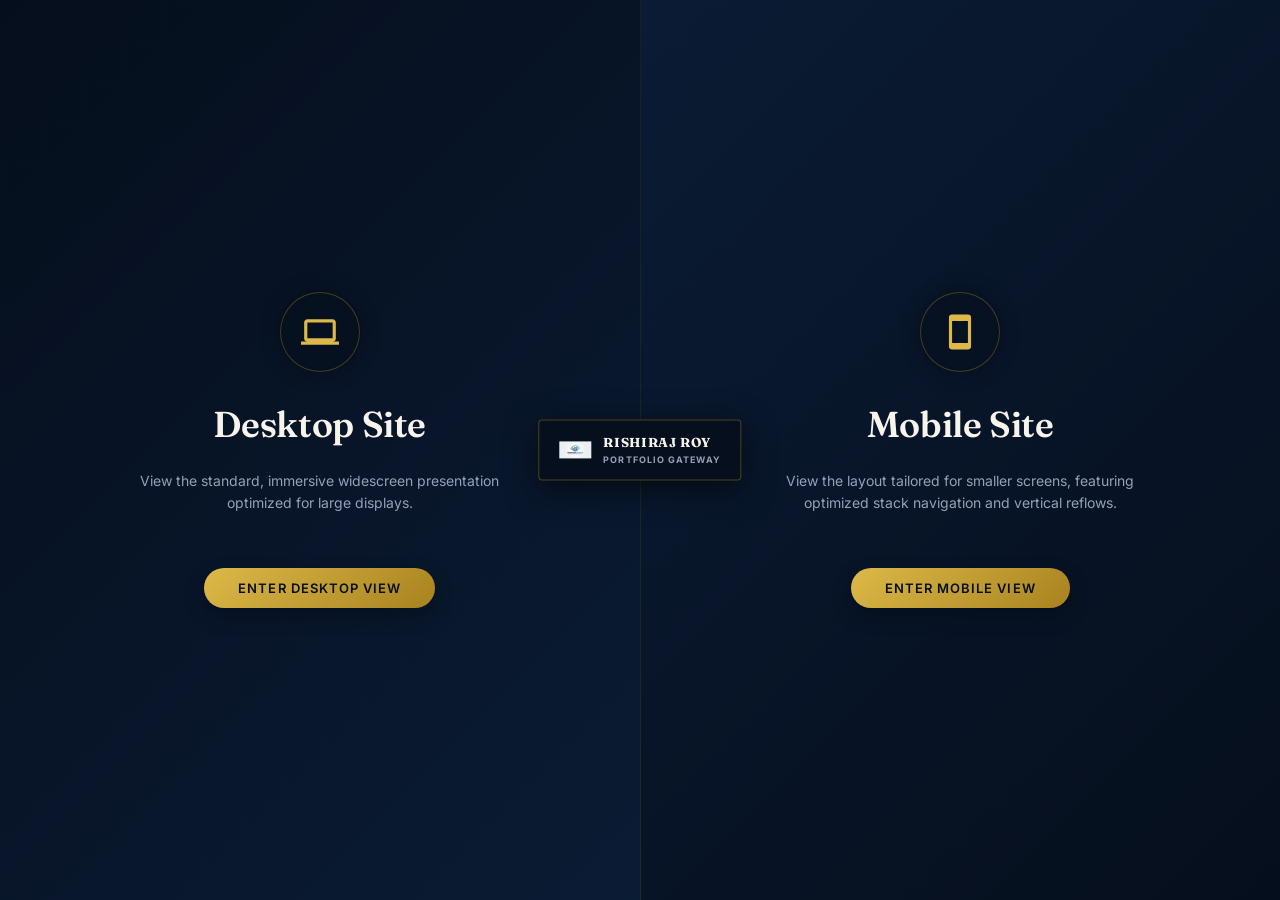
<file: index.html>
<!DOCTYPE html>
<html lang="en">
<head>
<meta charset="UTF-8">
<meta name="viewport" content="width=device-width, initial-scale=1.0">
<title>Rishiraj Roy — Data Analyst &amp; Financial Analyst</title>
<meta name="description" content="Portfolio of Rishiraj Roy — Data Analyst & Financial Analyst. Python, SQL, Power BI, Tableau, SAP FICO, Tally Prime.">
<link rel="preconnect" href="https://fonts.googleapis.com">
<link rel="preconnect" href="https://fonts.gstatic.com" crossorigin>
<link href="https://fonts.googleapis.com/css2?family=Fraunces:opsz,wght@9..144,400;9..144,500;9..144,600;9..144,700&family=Inter:wght@400;500;600;700;800&family=IBM+Plex+Mono:wght@400;500&display=swap" rel="stylesheet">
<style>
/* ============ TOKENS ============ */
:root{
  --navy-950:#060f1d;
  --navy-900:#0b1f3a;
  --navy-850:#0f2647;
  --navy-800:#12294b;
  --navy-700:#1c3a63;
  --navy-600:#2a4d7d;
  --gold-600:#a9821f;
  --gold-500:#c9a227;
  --gold-400:#dcb948;
  --gold-300:#e8c766;
  --ivory-100:#f7f4ec;
  --ivory-200:#ece6d6;
  --slate-300:#b9c4d6;
  --slate-400:#93a2b8;
  --slate-500:#71839c;
  --font-display:'Fraunces', serif;
  --font-body:'Inter', sans-serif;
  --font-mono:'IBM Plex Mono', monospace;
  --ease:cubic-bezier(.22,.9,.32,1);
  --container:1180px;
}
*{margin:0;padding:0;box-sizing:border-box;}
html{scroll-behavior:smooth;}
body{
  background:var(--navy-950);
  color:var(--ivory-100);
  font-family:var(--font-body);
  line-height:1.6;
  overflow-x:hidden;
}
@media (prefers-reduced-motion: reduce){
  *{animation-duration:.001ms !important; animation-iteration-count:1 !important; transition-duration:.001ms !important; scroll-behavior:auto !important;}
}
img{max-width:100%;display:block;}
a{color:inherit;text-decoration:none;}
ul{list-style:none;}
button{font-family:inherit;cursor:pointer;border:none;background:none;color:inherit;}
:focus-visible{outline:2px solid var(--gold-400);outline-offset:3px;}
.wrap{max-width:var(--container);margin:0 auto;padding:0 32px;}
section{position:relative;padding:140px 0;}
@media(max-width:768px){section{padding:96px 0;} }

/* account-code eyebrow, the recurring "ledger line" motif */
.code-label{
  font-family:var(--font-mono);
  font-size:12.5px;
  letter-spacing:.14em;
  color:var(--gold-400);
  display:flex;
  align-items:center;
  gap:14px;
  margin-bottom:22px;
  text-transform:uppercase;
}
.code-label::after{
  content:'';
  flex:1;
  height:1px;
  background:linear-gradient(90deg,var(--navy-700),transparent);
}
h1,h2,h3,h4{font-family:var(--font-display);font-weight:600;letter-spacing:-.01em;}
.section-title{
  font-size:clamp(30px,4vw,44px);
  color:var(--ivory-100);
  margin-bottom:16px;
}
.section-sub{
  color:var(--slate-400);
  max-width:640px;
  font-size:16px;
  margin-bottom:56px;
}

/* ============ SCROLL REVEAL ============ */
.reveal{opacity:0;transform:translateY(28px);transition:opacity .8s var(--ease), transform .8s var(--ease);}
.reveal.is-visible{opacity:1;transform:translateY(0);}
.reveal-left{opacity:0;transform:translateX(-46px);transition:opacity .8s var(--ease), transform .8s var(--ease);}
.reveal-left.is-visible{opacity:1;transform:translateX(0);}
.reveal-right{opacity:0;transform:translateX(46px);transition:opacity .8s var(--ease), transform .8s var(--ease);}
.reveal-right.is-visible{opacity:1;transform:translateX(0);}
.reveal-scale{opacity:0;transform:scale(.82);transition:opacity .7s var(--ease), transform .7s cubic-bezier(.34,1.56,.64,1);}
.reveal-scale.is-visible{opacity:1;transform:scale(1);}
.stagger > *{transition-delay:calc(var(--i,0) * .12s);}

/* ============ NAV ============ */
.nav{
  position:fixed;top:0;left:0;right:0;z-index:100;
  background:rgba(6,15,29,.72);
  backdrop-filter:blur(14px) saturate(140%);
  border-bottom:1px solid rgba(201,162,39,.14);
  transition:padding .3s var(--ease);
}
.nav .wrap{display:flex;align-items:center;justify-content:space-between;height:78px;}
.nav-logo{display:flex;align-items:center;gap:12px;}
.nav-logo-mark{
  width:40px;height:40px;border:1px solid var(--gold-500);border-radius:2px;
  display:flex;align-items:center;justify-content:center;
  font-family:var(--font-display);font-weight:700;font-size:15px;color:var(--gold-400);
  position:relative;
}
.nav-logo-mark::before,.nav-logo-mark::after{content:'';position:absolute;width:5px;height:5px;border:1px solid var(--gold-500);}
.nav-logo-mark::before{top:-1px;left:-1px;border-right:none;border-bottom:none;}
.nav-logo-mark::after{bottom:-1px;right:-1px;border-left:none;border-top:none;}
.nav-logo-text{font-family:var(--font-display);font-size:15px;color:var(--ivory-100);letter-spacing:.02em;}
.nav-logo-text span{color:var(--slate-400);font-family:var(--font-body);font-weight:400;font-size:12px;display:block;letter-spacing:.05em;}
.nav-links{display:flex;gap:34px;}
.nav-links a{
  font-size:13.5px;color:var(--slate-300);letter-spacing:.03em;position:relative;padding:6px 0;
  transition:color .25s;
}
.nav-links a::after{content:'';position:absolute;left:0;bottom:0;width:0;height:1px;background:var(--gold-400);transition:width .3s var(--ease);}
.nav-links a:hover{color:var(--ivory-100);}
.nav-links a:hover::after{width:100%;}
.nav-toggle{display:none;flex-direction:column;gap:5px;width:26px;}
.nav-toggle span{height:1.5px;background:var(--gold-400);width:100%;transition:transform .3s var(--ease),opacity .3s;}
.nav-toggle.open span:nth-child(1){transform:translateY(6.5px) rotate(45deg);}
.nav-toggle.open span:nth-child(2){opacity:0;}
.nav-toggle.open span:nth-child(3){transform:translateY(-6.5px) rotate(-45deg);}
@media(max-width:900px){
  .nav-links{
    position:fixed;top:78px;left:0;right:0;background:var(--navy-900);
    flex-direction:column;padding:20px 32px 30px;gap:4px;
    border-bottom:1px solid var(--navy-700);
    transform:translateY(-8px);opacity:0;pointer-events:none;transition:all .3s var(--ease);
  }
  .nav-links.open{transform:translateY(0);opacity:1;pointer-events:auto;}
  .nav-links a{padding:12px 0;border-bottom:1px solid var(--navy-800);}
  .nav-toggle{display:flex;}
}

/* ============ BUTTONS ============ */
.btn{
  display:inline-flex;align-items:center;gap:10px;
  padding:14px 30px;font-size:13.5px;letter-spacing:.04em;font-weight:600;
  border-radius:2px;position:relative;overflow:hidden;transition:transform .35s var(--ease), box-shadow .35s var(--ease);
}
.btn-primary{background:linear-gradient(135deg,var(--gold-400),var(--gold-600));color:var(--navy-950);}
.btn-primary:hover{transform:translateY(-3px);box-shadow:0 14px 30px -10px rgba(201,162,39,.55);}
.btn-ghost{border:1px solid var(--navy-600);color:var(--ivory-100);}
.btn-ghost:hover{border-color:var(--gold-400);transform:translateY(-3px);background:rgba(201,162,39,.06);}
.btn-shimmer::before{
  content:'';position:absolute;top:0;left:-60%;width:40%;height:100%;
  background:linear-gradient(115deg,transparent,rgba(255,255,255,.5),transparent);
  transform:skewX(-20deg);transition:left .7s ease;
}
.btn-shimmer:hover::before{left:130%;}

/* ============ LANDING ============ */
.landing{
  min-height:100vh;display:flex;flex-direction:column;justify-content:center;
  padding-top:140px;
  background:
    radial-gradient(circle at 18% 20%, rgba(201,162,39,.10), transparent 42%),
    radial-gradient(circle at 82% 78%, rgba(28,58,99,.5), transparent 45%),
    var(--navy-950);
}
.landing-grid{
  position:absolute;inset:0;pointer-events:none;
  background-image:
    linear-gradient(rgba(201,162,39,.05) 1px, transparent 1px),
    linear-gradient(90deg, rgba(201,162,39,.05) 1px, transparent 1px);
  background-size:64px 64px;
  mask-image:radial-gradient(circle at 50% 30%, black, transparent 70%);
}
.landing-inner{position:relative;text-align:center;}
.landing-mark{
  width:88px;height:88px;margin:0 auto 30px;border:1px solid var(--gold-500);border-radius:2px;
  display:flex;align-items:center;justify-content:center;position:relative;
  font-family:var(--font-display);font-size:32px;color:var(--gold-400);
  animation:markIn 1s var(--ease) both;
}
.landing-mark::before,.landing-mark::after{content:'';position:absolute;width:10px;height:10px;border:1px solid var(--gold-500);}
.landing-mark::before{top:-1px;left:-1px;border-right:none;border-bottom:none;}
.landing-mark::after{bottom:-1px;right:-1px;border-left:none;border-top:none;}
@keyframes markIn{from{opacity:0;transform:scale(.8) rotate(-6deg);}to{opacity:1;transform:scale(1) rotate(0);}}
.landing h1{
  font-size:clamp(44px,7.2vw,88px);color:var(--ivory-100);line-height:1.03;
  opacity:0;animation:riseIn .9s .15s var(--ease) forwards;
}
.landing-role{
  font-family:var(--font-mono);color:var(--gold-400);font-size:14px;letter-spacing:.18em;
  text-transform:uppercase;margin-top:22px;
  opacity:0;animation:riseIn .9s .35s var(--ease) forwards;
}
.landing-role span{color:var(--slate-500);margin:0 10px;}
.landing-intro{
  max-width:720px;margin:34px auto 0;color:var(--slate-300);font-size:16.5px;line-height:1.85;
  opacity:0;animation:riseIn .9s .5s var(--ease) forwards;
}
@keyframes riseIn{from{opacity:0;transform:translateY(22px);}to{opacity:1;transform:translateY(0);}}
.landing-cta{display:flex;gap:18px;justify-content:center;margin-top:44px;
  opacity:0;animation:riseIn .9s .68s var(--ease) forwards;}
@media(max-width:560px){.landing-cta{flex-direction:column;align-items:center;}}
.landing-socials{display:flex;gap:16px;justify-content:center;margin-top:40px;}
.social-icon{
  width:46px;height:46px;border:1px solid var(--navy-600);border-radius:50%;
  display:flex;align-items:center;justify-content:center;color:var(--slate-300);
  opacity:0;transform:scale(.4);transition:border-color .3s,color .3s,transform .3s var(--ease), box-shadow .3s;
  animation:popIn .5s var(--ease) forwards;
}
.social-icon:nth-child(1){animation-delay:.9s;}
.social-icon:nth-child(2){animation-delay:1.03s;}
.social-icon:nth-child(3){animation-delay:1.16s;}
.social-icon:nth-child(4){animation-delay:1.29s;}
@keyframes popIn{60%{transform:scale(1.15);}100%{opacity:1;transform:scale(1);}}
.social-icon:hover{border-color:var(--gold-400);color:var(--gold-400);transform:translateY(-4px) scale(1.06);box-shadow:0 10px 22px -10px rgba(201,162,39,.5);}
.social-icon svg{width:19px;height:19px;}

/* ticker strip — signature element */
.ticker{
  margin-top:88px;border-top:1px solid var(--navy-700);border-bottom:1px solid var(--navy-700);
  padding:16px 0;overflow:hidden;background:rgba(201,162,39,.03);
  opacity:0;animation:riseIn .9s 1.3s var(--ease) forwards;
}
.ticker-track{display:flex;width:max-content;animation:tickerScroll 32s linear infinite;}
.ticker-track span{
  font-family:var(--font-mono);font-size:12.5px;letter-spacing:.09em;color:var(--slate-400);
  padding:0 26px;white-space:nowrap;border-right:1px solid var(--navy-700);
}
.ticker-track span b{color:var(--gold-400);font-weight:500;}
@keyframes tickerScroll{from{transform:translateX(0);}to{transform:translateX(-50%);}}

/* ============ ABOUT ============ */
.about-grid{display:grid;grid-template-columns:340px 1fr;gap:70px;align-items:start;}
@media(max-width:860px){.about-grid{grid-template-columns:1fr;gap:48px;}}
.about-photo-wrap{position:relative;}
.about-medallion{
  width:100%;aspect-ratio:1/1.08;border:1px solid var(--navy-700);border-radius:2px;
  display:flex;align-items:center;justify-content:center;position:relative;
  background:linear-gradient(160deg,var(--navy-850),var(--navy-950));
  box-shadow:0 30px 60px -30px rgba(0,0,0,.6);
}
.about-medallion::before{
  content:'';position:absolute;inset:14px;border:1px solid rgba(201,162,39,.35);border-radius:1px;
}
.about-medallion-initials{
  font-family:var(--font-display);font-size:80px;color:var(--gold-400);font-weight:600;
}
.about-medallion-caption{
  position:absolute;bottom:22px;left:0;right:0;text-align:center;
  font-family:var(--font-mono);font-size:10.5px;letter-spacing:.15em;color:var(--slate-500);text-transform:uppercase;
}
.about-text p{color:var(--slate-300);font-size:16px;line-height:1.9;margin-bottom:20px;}
.mv-grid{display:grid;grid-template-columns:1fr 1fr;gap:20px;margin-top:36px;perspective:1200px;}
@media(max-width:560px){.mv-grid{grid-template-columns:1fr;}}
.mv-card{
  border:1px solid var(--navy-700);padding:26px;border-radius:2px;background:var(--navy-900);
  transform-style:preserve-3d;transform:rotateY(-90deg);opacity:0;
  transition:transform .8s var(--ease), opacity .8s var(--ease);
}
.mv-card.is-visible{transform:rotateY(0);opacity:1;}
.mv-card:nth-child(2){transition-delay:.2s;}
.mv-card .code-label{margin-bottom:14px;}
.mv-card p{color:var(--slate-400);font-size:14.5px;line-height:1.75;}
.view-work{display:flex;gap:12px;flex-wrap:wrap;margin-top:40px;}
.chip-link{
  font-size:12.5px;letter-spacing:.04em;padding:11px 20px;border:1px solid var(--navy-600);border-radius:20px;
  color:var(--slate-300);position:relative;opacity:0;transform:translateY(14px);
  transition:opacity .5s var(--ease), transform .5s var(--ease), border-color .3s,color .3s;
}
.chip-link.is-visible{opacity:1;transform:translateY(0);}
.chip-link:hover{border-color:var(--gold-400);color:var(--gold-300);}

/* ============ EXPERIENCE ============ */
.exp-card{
  display:grid;grid-template-columns:220px 1fr;border:1px solid var(--navy-700);margin-bottom:26px;
  background:var(--navy-900);overflow:hidden;transition:transform .4s var(--ease), box-shadow .4s var(--ease);
}
.exp-card:hover{transform:translateY(-6px);box-shadow:0 24px 50px -24px rgba(0,0,0,.55);}
@media(max-width:760px){.exp-card{grid-template-columns:1fr;}}
.exp-side{
  background:var(--navy-950);padding:30px 26px;position:relative;overflow:hidden;
  border-right:1px solid var(--navy-700);
}
.exp-side::before{
  content:'';position:absolute;inset:0;background:linear-gradient(160deg,var(--navy-850),var(--navy-950));
  transform-origin:left;transform:scaleX(0);transition:transform .7s var(--ease);
}
.exp-card.is-visible .exp-side::before{transform:scaleX(1);}
.exp-side > *{position:relative;}
.exp-badge{
  display:inline-block;font-family:var(--font-mono);font-size:10.5px;letter-spacing:.1em;
  color:var(--navy-950);background:var(--gold-400);padding:4px 10px;border-radius:20px;margin-bottom:16px;
  animation:badgePulse 3s ease-in-out infinite;
}
@keyframes badgePulse{0%,100%{box-shadow:0 0 0 0 rgba(201,162,39,.4);}50%{box-shadow:0 0 0 6px rgba(201,162,39,0);}}
.exp-logo-group{display:flex;flex-wrap:wrap;align-items:center;gap:8px;margin:12px 0;}
.exp-logo-group img{background:#ffffff;padding:4px 8px;border-radius:6px;height:28px;width:auto;max-width:100%;object-fit:contain;}
.exp-side .loc,.exp-side .dur{font-size:12.5px;color:var(--slate-500);margin-top:4px;}
.exp-body{padding:32px 34px;}
.exp-body h3{font-size:21px;color:var(--ivory-100);margin-bottom:4px;}
.exp-body .company{font-family:var(--font-mono);color:var(--gold-400);font-size:13px;margin-bottom:20px;}
.exp-body h4{font-size:11.5px;letter-spacing:.12em;color:var(--slate-500);text-transform:uppercase;margin:18px 0 10px;font-family:var(--font-body);font-weight:600;}
.exp-list li{
  font-size:14.5px;color:var(--slate-300);padding-left:20px;position:relative;margin-bottom:9px;line-height:1.65;
  opacity:0;transform:translateY(10px);transition:opacity .5s var(--ease),transform .5s var(--ease);
}
.exp-card.is-visible .exp-list li{opacity:1;transform:translateY(0);}
.exp-list li::before{content:'';position:absolute;left:0;top:8px;width:6px;height:1px;background:var(--gold-400);}
.exp-list.achieve li::before{content:'▸';background:none;top:0;color:var(--gold-400);width:auto;}

/* ============ EDUCATION ============ */
.edu-grid{display:grid;grid-template-columns:1fr 1fr;gap:26px;}
@media(max-width:760px){.edu-grid{grid-template-columns:1fr;}}
.edu-card{
  border:1px solid var(--navy-700);background:var(--navy-900);padding:30px 28px;position:relative;
  transition:transform .3s var(--ease);
}
.edu-card::after{
  content:'';position:absolute;inset:0;border:1px solid transparent;pointer-events:none;
  transition:border-color .4s;
}
.edu-card:hover::after{border-color:var(--gold-500);}
.edu-card:hover{transform:translateY(-5px);}
.edu-drop{transform:translateY(-40px) rotate(-3deg);opacity:0;transition:transform .8s var(--ease),opacity .8s var(--ease);}
.edu-drop.is-visible{transform:translateY(0) rotate(0);opacity:1;}
.edu-rise{transform:translateY(40px);opacity:0;transition:transform .8s var(--ease),opacity .8s var(--ease);}
.edu-rise.is-visible{transform:translateY(0);opacity:1;}
.edu-top{display:flex;justify-content:space-between;align-items:flex-start;margin-bottom:6px;gap:12px;}
.edu-card h3{font-size:19px;color:var(--ivory-100);}
.edu-logo-wrap{background:#ffffff;padding:4px;border-radius:8px;flex-shrink:0;display:flex;align-items:center;justify-content:center;width:48px;height:48px;}
.edu-logo-wrap img{width:100%;height:100%;object-fit:contain;}
.edu-heading-row{display:flex;align-items:center;gap:12px;flex:1;min-width:0;}
.edu-heading-row h3{line-height:1.3;}
.edu-mode{font-family:var(--font-mono);font-size:10px;letter-spacing:.08em;color:var(--gold-400);border:1px solid var(--navy-600);padding:3px 9px;border-radius:20px;white-space:nowrap;}
.edu-card .inst{color:var(--slate-400);font-size:13.5px;margin-bottom:2px;}
.edu-card .dur{font-family:var(--font-mono);color:var(--slate-500);font-size:12px;margin-bottom:18px;}
.edu-card li{font-size:14px;color:var(--slate-300);padding-left:18px;position:relative;margin-bottom:8px;line-height:1.6;}
.edu-card li::before{content:'';position:absolute;left:0;top:9px;width:9px;height:1px;background:var(--gold-500);}

/* ============ PROJECTS ============ */
.proj-card{display:grid;grid-template-columns:260px 1fr;border:1px solid var(--navy-700);background:var(--navy-900);overflow:hidden;}
@media(max-width:760px){.proj-card{grid-template-columns:1fr;}}
.proj-side{
  background:linear-gradient(160deg,var(--navy-850),var(--navy-950));padding:34px 28px;
  border-right:1px solid var(--navy-700);display:flex;flex-direction:column;justify-content:center;
  filter:blur(6px);opacity:0;transform:translateX(-30px);transition:filter .8s var(--ease),opacity .8s var(--ease),transform .8s var(--ease);
}
.proj-card.is-visible .proj-side{filter:blur(0);opacity:1;transform:translateX(0);}
.proj-side .code-label{margin-bottom:14px;}
.proj-side h3{font-size:24px;color:var(--ivory-100);letter-spacing:0;transition:letter-spacing .4s;}
.proj-card:hover .proj-side h3{letter-spacing:.02em;}
.proj-side .ptype{color:var(--gold-400);font-size:12.5px;margin-top:10px;font-family:var(--font-mono);}
.proj-side .pdur{color:var(--slate-500);font-size:12px;margin-top:4px;font-family:var(--font-mono);}
.proj-body{padding:34px;opacity:0;transition:opacity .7s .3s var(--ease);}
.proj-card.is-visible .proj-body{opacity:1;}
.proj-body p{color:var(--slate-300);font-size:15px;line-height:1.8;margin-bottom:22px;}
.outcome-grid{display:grid;grid-template-columns:repeat(2,1fr);gap:14px;margin-bottom:24px;}
@media(max-width:560px){.outcome-grid{grid-template-columns:1fr;}}
.outcome{
  border:1px solid var(--navy-700);padding:16px 18px;border-radius:2px;background:var(--navy-950);
  opacity:0;transform:scale(.85);transition:opacity .45s var(--ease),transform .45s var(--ease);
  display:flex;gap:12px;
}
.proj-card.is-visible .outcome{opacity:1;transform:scale(1);}
.outcome:nth-child(1){transition-delay:.15s;}
.outcome:nth-child(2){transition-delay:.28s;}
.outcome:nth-child(3){transition-delay:.41s;}
.outcome:nth-child(4){transition-delay:.54s;}
.outcome-num{font-family:var(--font-display);color:var(--gold-500);font-size:20px;flex-shrink:0;}
.outcome p{margin:0;font-size:13.5px;color:var(--slate-300);line-height:1.6;}
.pills{display:flex;flex-wrap:wrap;gap:10px;}
.pill{
  font-family:var(--font-mono);font-size:11.5px;padding:7px 14px;border:1px solid var(--navy-600);border-radius:20px;
  color:var(--slate-300);opacity:0;transform:scale(.5);transition:transform .45s cubic-bezier(.34,1.56,.64,1),opacity .45s,border-color .3s,color .3s,box-shadow .3s;
}
.proj-card.is-visible .pill{opacity:1;transform:scale(1);}
.proj-card.is-visible .pill:nth-child(1){transition-delay:.1s;}
.proj-card.is-visible .pill:nth-child(2){transition-delay:.18s;}
.proj-card.is-visible .pill:nth-child(3){transition-delay:.26s;}
.proj-card.is-visible .pill:nth-child(4){transition-delay:.34s;}
.proj-card.is-visible .pill:nth-child(5){transition-delay:.42s;}
.proj-card.is-visible .pill:nth-child(6){transition-delay:.5s;}
.proj-card.is-visible .pill:nth-child(7){transition-delay:.58s;}
.proj-card.is-visible .pill:nth-child(8){transition-delay:.66s;}
.proj-card:hover .pill{box-shadow:0 0 0 1px rgba(201,162,39,.25) inset;}
.proj-card:hover .proj-side{box-shadow:inset 0 0 60px rgba(201,162,39,.08);}

/* ============ SKILLS ============ */
.skills-grid{display:grid;grid-template-columns:repeat(2,1fr);gap:22px;}
@media(max-width:760px){.skills-grid{grid-template-columns:1fr;}}
.skill-card{
  border:1px solid var(--navy-700);background:var(--navy-900);padding:28px;
  opacity:0;transform:scale(.85);transition:opacity .6s var(--ease),transform .6s var(--ease),box-shadow .4s;
}
.skill-card.is-visible{opacity:1;transform:scale(1);}
.skill-card:hover{box-shadow:0 20px 44px -22px rgba(201,162,39,.28);background:linear-gradient(160deg,var(--navy-850),var(--navy-900));}
.skill-cat-head{display:flex;align-items:center;gap:12px;margin-bottom:22px;}
.skill-icon{
  width:36px;height:36px;border:1px solid var(--gold-500);border-radius:50%;display:flex;align-items:center;justify-content:center;
  color:var(--gold-400);transition:transform .8s;
}
.skill-card:hover .skill-icon{transform:rotate(360deg);}
.skill-cat-head h3{font-size:16px;color:var(--ivory-100);font-family:var(--font-body);font-weight:700;}
.skill-row{margin-bottom:18px;}
.skill-row:last-child{margin-bottom:0;}
.skill-row-top{display:flex;justify-content:space-between;font-size:13.5px;margin-bottom:8px;color:var(--slate-300);}
.skill-row-top .pct{font-family:var(--font-mono);color:var(--gold-400);}
.bar-track{height:5px;background:var(--navy-950);border:1px solid var(--navy-700);border-radius:20px;overflow:hidden;}
.bar-fill{height:100%;width:0;border-radius:20px;background:linear-gradient(90deg,var(--gold-600),var(--gold-300));transition:width 1.1s cubic-bezier(.22,.9,.32,1);}

/* ============ CERTIFICATIONS ============ */
.cert-grid{display:grid;grid-template-columns:repeat(auto-fit,minmax(230px,1fr));gap:22px;}
.cert-card{
  border:1px solid var(--navy-700);background:var(--navy-900);padding:0;overflow:hidden;
  opacity:0;transform:rotate(0deg) translateY(30px);transition:opacity .6s var(--ease),transform .6s var(--ease),background .4s;
  --tilt-x:0deg;--tilt-y:0deg;
}
.cert-card.is-visible{opacity:1;transform:translateY(0) rotate(var(--rot,0deg));}
.cert-card:hover{transform:rotateX(var(--tilt-x)) rotateY(var(--tilt-y)) translateY(-4px) !important;background:#16304f;}
.cert-media{
  aspect-ratio:16/10;background:linear-gradient(150deg,var(--navy-850),var(--navy-950));
  display:flex;align-items:center;justify-content:center;position:relative;overflow:hidden;
  border-bottom:1px solid var(--navy-700);
}
.cert-media svg{width:38px;height:38px;color:var(--gold-400);transition:transform 3s ease;}
.cert-card:hover .cert-media svg{transform:scale(1.08);}
.cert-provider{
  position:absolute;top:10px;left:10px;font-family:var(--font-mono);font-size:9.5px;letter-spacing:.08em;
  background:rgba(6,15,29,.75);color:var(--gold-300);padding:4px 9px;border:1px solid var(--navy-600);border-radius:20px;text-transform:uppercase;
}
.cert-body{padding:20px;}
.cert-body h4{font-size:14.5px;color:var(--ivory-100);font-family:var(--font-body);font-weight:700;line-height:1.4;margin-bottom:6px;}
.cert-body .cdate{font-family:var(--font-mono);font-size:11.5px;color:var(--slate-500);}

/* ============ ACHIEVEMENTS ============ */
.stat-row{display:grid;grid-template-columns:repeat(4,1fr);gap:20px;margin-bottom:60px;}
@media(max-width:700px){.stat-row{grid-template-columns:repeat(2,1fr);}}
.stat{
  text-align:center;border:1px solid var(--navy-700);padding:28px 12px;background:var(--navy-900);
  opacity:0;transform:translateY(20px);transition:opacity .6s var(--ease),transform .6s var(--ease);
}
.stat.is-visible{opacity:1;transform:translateY(0);}
.stat-num, .stat-num-static{font-family:var(--font-display);font-size:38px;color:var(--gold-400);}
.stat-label{font-size:11.5px;letter-spacing:.08em;color:var(--slate-400);text-transform:uppercase;margin-top:6px;font-family:var(--font-mono);}
.ach-grid{display:grid;grid-template-columns:1fr 1fr;gap:26px;}
@media(max-width:760px){.ach-grid{grid-template-columns:1fr;}}
.ach-card{
  border:1px solid var(--navy-700);background:var(--navy-900);overflow:hidden;
  opacity:0;transform:scale(.7);transition:opacity .7s cubic-bezier(.34,1.56,.64,1),transform .7s cubic-bezier(.34,1.56,.64,1),box-shadow .4s;
}
.ach-card.is-visible{opacity:1;transform:scale(1);}
.ach-card:hover{box-shadow:0 0 0 1px var(--gold-500), 0 24px 50px -20px rgba(201,162,39,.3);}
.ach-media{
  aspect-ratio:16/8;position:relative;overflow:hidden;
  background:linear-gradient(150deg,var(--navy-850),var(--navy-950));
  display:flex;align-items:center;justify-content:center;
}
.ach-media svg{width:44px;height:44px;color:var(--gold-400);animation:trophyPop 1.4s var(--ease) both;animation-delay:.4s;}
@keyframes trophyPop{0%{transform:scale(0);opacity:0;}60%{transform:scale(1.2);opacity:1;filter:drop-shadow(0 0 14px rgba(201,162,39,.7));}100%{transform:scale(1);}}
.ach-card:hover .ach-media{animation:kenburns 8s ease-in-out infinite;}
@keyframes kenburns{0%{transform:scale(1) translate(0,0);}50%{transform:scale(1.08) translate(-1%,-1%);}100%{transform:scale(1) translate(0,0);}}
.ach-body{padding:24px 26px;}
.ach-top{display:flex;justify-content:space-between;align-items:center;margin-bottom:12px;}
.ach-badge{
  font-family:var(--font-mono);font-size:10px;letter-spacing:.08em;padding:4px 10px;border-radius:20px;text-transform:uppercase;
  background:rgba(201,162,39,.12);color:var(--gold-400);border:1px solid rgba(201,162,39,.35);transition:box-shadow .3s;
}
.ach-card:hover .ach-badge{box-shadow:0 0 14px rgba(201,162,39,.5);}
.ach-year{font-family:var(--font-mono);font-size:12px;color:var(--slate-500);}
.ach-body h3{font-size:18px;color:var(--ivory-100);margin-bottom:4px;}
.ach-body .inst{color:var(--gold-300);font-size:13px;margin-bottom:12px;}
.ach-body p{color:var(--slate-400);font-size:13.5px;line-height:1.7;}

/* ============ CONTACT ============ */
.contact-grid{display:grid;grid-template-columns:1.1fr .9fr;gap:0;border:1px solid var(--navy-700);}
@media(max-width:820px){.contact-grid{grid-template-columns:1fr;}}
.contact-form-panel{
  background:var(--ivory-100);color:var(--navy-950);padding:48px;
  opacity:0;transform:translate(-30px,30px);transition:opacity .8s var(--ease),transform .8s var(--ease);
}
.contact-form-panel.is-visible{opacity:1;transform:translate(0,0);}
.field{position:relative;margin-bottom:30px;}
.field input,.field textarea{
  width:100%;border:none;border-bottom:1px solid #cfc8b4;background:transparent;
  padding:12px 2px 10px;font-size:15px;font-family:var(--font-body);color:var(--navy-950);resize:none;
}
.field textarea{min-height:110px;}
.field input:focus,.field textarea:focus{outline:none;}
.field label{
  position:absolute;left:2px;top:12px;color:#8a8264;font-size:15px;pointer-events:none;
  transition:transform .25s var(--ease),color .25s,font-size .25s;
}
.field input:focus + label,.field input:not(:placeholder-shown) + label,
.field textarea:focus + label,.field textarea:not(:placeholder-shown) + label{
  transform:translateY(-22px);font-size:11.5px;letter-spacing:.05em;color:var(--gold-600);text-transform:uppercase;
}
.field-underline{position:absolute;left:0;bottom:0;height:1.5px;width:0;background:var(--gold-600);transition:width .5s var(--ease);}
.field input:focus ~ .field-underline,.field textarea:focus ~ .field-underline{width:100%;}
.send-btn{
  background:var(--navy-950);color:var(--ivory-100);padding:15px 34px;border-radius:2px;font-size:13.5px;
  letter-spacing:.05em;font-weight:600;position:relative;overflow:hidden;display:inline-flex;align-items:center;gap:10px;
}
.send-btn.pulse-once{animation:pulseOnce 1s var(--ease) .6s both;}
@keyframes pulseOnce{0%{box-shadow:0 0 0 0 rgba(9,25,50,0);}40%{box-shadow:0 0 0 10px rgba(9,25,50,.12);}100%{box-shadow:0 0 0 0 rgba(9,25,50,0);}}
.form-note{font-size:12px;color:#8a8264;margin-top:14px;}

.contact-info-panel{
  background:var(--navy-950);padding:48px;
  opacity:0;transform:translate(30px,30px);transition:opacity .8s var(--ease),transform .8s var(--ease);
  display:flex;flex-direction:column;justify-content:center;
}
.contact-info-panel.is-visible{opacity:1;transform:translate(0,0);}
.contact-info-panel h3{font-size:24px;color:var(--ivory-100);margin-bottom:32px;}
.info-row{
  display:flex;align-items:center;gap:16px;padding:16px 10px;border-radius:4px;
  transition:transform .3s var(--ease),background .3s;
}
.info-row:hover{transform:translateX(8px);background:rgba(201,162,39,.06);}
.info-row-icon{
  width:40px;height:40px;border:1px solid var(--navy-600);border-radius:50%;display:flex;align-items:center;justify-content:center;
  color:var(--gold-400);flex-shrink:0;transition:border-color .3s,color .3s;
}
.info-row:hover .info-row-icon{border-color:var(--gold-400);color:var(--gold-300);}
.info-row-icon svg{width:18px;height:18px;}
.info-row-text .label{font-size:11px;letter-spacing:.08em;color:var(--slate-500);text-transform:uppercase;font-family:var(--font-mono);}
.info-row-text .value{font-size:14.5px;color:var(--ivory-100);margin-top:2px;}

/* ============ FOOTER ============ */
.footer{padding:56px 0 40px;border-top:1px solid var(--navy-700);text-align:center;}
.footer h4{font-family:var(--font-display);font-size:22px;color:var(--ivory-100);}
.footer p{color:var(--slate-500);font-size:13px;margin:10px 0 26px;}
.footer-socials{display:flex;gap:16px;justify-content:center;}

/* section heading top spacer for anchor offset */
[id]{scroll-margin-top:90px;}

/* ============ CUSTOM ADDITIONS ============ */
.nav-logo-img {
  width: 42px;
  height: 42px;
  object-fit: contain;
}
.landing-logo-img {
  width: 88px;
  height: 88px;
  margin: 0 auto 30px;
  object-fit: contain;
  animation: markIn 1s var(--ease) both;
}
.about-medallion-img {
  width: 100%;
  height: 100%;
  object-fit: cover;
  border-radius: 2px;
  opacity: 0.85;
  mix-blend-mode: luminosity;
  transition: opacity 0.5s var(--ease), mix-blend-mode 0.5s var(--ease);
}
.about-medallion:hover .about-medallion-img {
  opacity: 1;
  mix-blend-mode: normal;
}
/* Clickable certificate cards styling */
a.cert-card {
  display: block;
  text-decoration: none;
  cursor: pointer;
}

/* ============ GATEWAY SPLASH SYSTEM ============ */
.gateway-splash {
  position: fixed;
  inset: 0;
  z-index: 99999;
  display: flex;
  background: var(--navy-950);
  font-family: var(--font-body);
  color: var(--ivory-100);
  overflow: hidden;
  transition: opacity 0.8s cubic-bezier(0.22, 1, 0.32, 1), visibility 0.8s;
}
.gateway-splash.hidden {
  opacity: 0;
  visibility: hidden;
  pointer-events: none;
}
.gateway-grid {
  position: absolute;
  inset: 0;
  pointer-events: none;
  background-image:
    linear-gradient(rgba(201, 162, 39, 0.03) 1px, transparent 1px),
    linear-gradient(90deg, rgba(201, 162, 39, 0.03) 1px, transparent 1px);
  background-size: 40px 40px;
  z-index: 1;
}
.gateway-split {
  position: relative;
  flex: 1;
  display: flex;
  align-items: center;
  justify-content: center;
  transition: flex 0.6s cubic-bezier(0.25, 1, 0.5, 1), filter 0.6s;
  z-index: 2;
  overflow: hidden;
  padding: 40px;
}
.gateway-desktop-side {
  background: linear-gradient(135deg, rgba(6, 15, 29, 0.95), rgba(15, 38, 71, 0.8));
  border-right: 1px solid rgba(201, 162, 39, 0.1);
}
.gateway-mobile-side {
  background: linear-gradient(135deg, rgba(15, 38, 71, 0.8), rgba(6, 15, 29, 0.95));
}
.gateway-overlay {
  position: absolute;
  inset: 0;
  background: rgba(6, 15, 29, 0.3);
  transition: background 0.6s;
  z-index: 1;
}
.gateway-content {
  position: relative;
  z-index: 2;
  text-align: center;
  max-width: 360px;
  display: flex;
  flex-direction: column;
  align-items: center;
  transform: translateY(0);
  transition: transform 0.6s cubic-bezier(0.25, 1, 0.5, 1);
}
.gateway-icon-wrap {
  width: 80px;
  height: 80px;
  border-radius: 50%;
  border: 1px solid rgba(201, 162, 39, 0.3);
  display: flex;
  align-items: center;
  justify-content: center;
  margin-bottom: 24px;
  color: var(--gold-400);
  background: rgba(6, 15, 29, 0.6);
  box-shadow: 0 0 20px rgba(0,0,0,0.4);
  transition: border-color 0.4s, color 0.4s, transform 0.4s;
}
.gateway-icon {
  width: 38px;
  height: 38px;
}
.gateway-content h2 {
  font-family: var(--font-display);
  font-size: clamp(26px, 3.5vw, 36px);
  font-weight: 600;
  color: var(--ivory-100);
  margin-bottom: 16px;
  letter-spacing: -0.01em;
}
.gateway-content p {
  font-size: 14px;
  line-height: 1.6;
  color: var(--slate-400);
  margin-bottom: 30px;
  height: 68px;
}
.gateway-btn {
  padding: 12px 34px;
  font-size: 13px;
  font-weight: 600;
  text-transform: uppercase;
  letter-spacing: 0.08em;
  border-radius: 20px;
  cursor: pointer;
  box-shadow: 0 8px 20px rgba(0,0,0,0.3);
  transition: transform 0.3s, box-shadow 0.3s;
}
.gateway-btn:hover {
  transform: translateY(-2px);
  box-shadow: 0 12px 24px rgba(201, 162, 39, 0.4);
}

@media (min-width: 769px) {
  .gateway-split:hover {
    flex: 1.3;
    filter: brightness(1.15);
  }
  .gateway-split:hover .gateway-overlay {
    background: rgba(6, 15, 29, 0.15);
  }
  .gateway-split:hover .gateway-icon-wrap {
    border-color: var(--gold-500);
    color: var(--gold-300);
    transform: scale(1.08) rotate(4deg);
    box-shadow: 0 0 25px rgba(201, 162, 39, 0.25);
  }
  .gateway-split:hover .gateway-content {
    transform: scale(1.02);
  }
  .gateway-splash:has(.gateway-desktop-side:hover) .gateway-mobile-side {
    flex: 0.7;
    filter: brightness(0.65) blur(1px);
  }
  .gateway-splash:has(.gateway-mobile-side:hover) .gateway-desktop-side {
    flex: 0.7;
    filter: brightness(0.65) blur(1px);
  }
}

@media (max-width: 768px) {
  .gateway-splash {
    flex-direction: column;
  }
  .gateway-split {
    padding: 30px;
  }
  .gateway-desktop-side {
    border-right: none;
    border-bottom: 1px solid rgba(201, 162, 39, 0.1);
  }
  .gateway-content p {
    margin-bottom: 20px;
    height: auto;
  }
  .gateway-icon-wrap {
    width: 60px;
    height: 60px;
    margin-bottom: 14px;
  }
  .gateway-icon {
    width: 28px;
    height: 28px;
  }
}

.gateway-badge {
  position: absolute;
  top: 50%;
  left: 50%;
  transform: translate(-50%, -50%);
  background: var(--navy-950);
  border: 1px solid rgba(201, 162, 39, 0.35);
  padding: 12px 20px;
  border-radius: 4px;
  z-index: 10;
  display: flex;
  align-items: center;
  gap: 12px;
  box-shadow: 0 8px 32px rgba(0,0,0,0.6);
  pointer-events: none;
  animation: badgeIn 1s cubic-bezier(0.22, 1, 0.32, 1) both;
}
@keyframes badgeIn {
  from { opacity: 0; transform: translate(-50%, -60%) scale(0.9); }
  to { opacity: 1; transform: translate(-50%, -50%) scale(1); }
}
.gateway-badge-logo {
  width: 32px;
  height: 32px;
  object-fit: contain;
}
.gateway-badge-text {
  font-family: var(--font-display);
  font-size: 13px;
  font-weight: 700;
  color: var(--ivory-100);
  letter-spacing: 0.05em;
  text-align: left;
}
.gateway-badge-text span {
  display: block;
  font-family: var(--font-body);
  font-size: 9px;
  color: var(--slate-400);
  letter-spacing: 0.12em;
}
@media (max-width: 768px) {
  .gateway-badge {
    display: none;
  }
}

/* ============ FLOATING SWITCH BUTTON ============ */
.view-switcher-btn {
  position: fixed;
  bottom: 24px;
  right: 24px;
  z-index: 999;
  background: var(--navy-900);
  border: 1px solid var(--gold-500);
  color: var(--ivory-100);
  padding: 10px 18px;
  border-radius: 30px;
  display: flex;
  align-items: center;
  gap: 8px;
  font-family: var(--font-body);
  font-size: 12.5px;
  font-weight: 600;
  letter-spacing: 0.04em;
  box-shadow: 0 8px 24px rgba(0,0,0,0.5);
  cursor: pointer;
  opacity: 0;
  visibility: hidden;
  transition: opacity 0.5s ease, visibility 0.5s, transform 0.3s, background 0.3s;
}
.view-switcher-btn.visible {
  opacity: 1;
  visibility: visible;
}
.view-switcher-btn:hover {
  transform: translateY(-2px);
  background: var(--navy-800);
  box-shadow: 0 12px 28px rgba(201, 162, 39, 0.25);
}
.switcher-icon {
  width: 16px;
  height: 16px;
  color: var(--gold-400);
}

/* ============ PORTFOLIO CONTAINER TRANSITION ============ */
.portfolio-root {
  transition: opacity 0.8s ease;
  opacity: 0;
}
.portfolio-root.visible {
  opacity: 1;
}
.portfolio-hidden {
  display: none !important;
}

/* ============ LAYOUT SPECIFIC ADJUSTMENTS ============ */
/* Desktop Layout Specific */
body.layout-desktop {
  /* Enforces full width rendering */
}

/* Mobile Simulator Layout */
body.layout-mobile {
  background: #030810;
  display: flex;
  justify-content: center;
  align-items: flex-start;
  min-height: 100vh;
}
body.layout-mobile #portfolio-root {
  width: 100%;
  max-width: 480px;
  min-height: 100vh;
  background: var(--navy-950);
  box-shadow: 0 0 60px rgba(0, 0, 0, 0.85);
  border-left: 1px solid var(--navy-700);
  border-right: 1px solid var(--navy-700);
  position: relative;
  overflow-x: hidden;
}

/* Force responsive configurations inside simulated mobile layout */
body.layout-mobile .nav {
  position: absolute;
  width: 100%;
}
body.layout-mobile .nav-links {
  position: absolute;
  top: 78px;
  left: 0;
  right: 0;
  background: var(--navy-900);
  flex-direction: column;
  padding: 20px 32px 30px;
  gap: 4px;
  border-bottom: 1px solid var(--navy-800);
  transform: translateY(-8px);
  opacity: 0;
  pointer-events: none;
  transition: all 0.3s var(--ease);
  z-index: 100;
}
body.layout-mobile .nav-links.open {
  transform: translateY(0);
  opacity: 1;
  pointer-events: auto;
}
body.layout-mobile .nav-links a {
  padding: 12px 0;
  border-bottom: 1px solid var(--navy-800);
}
body.layout-mobile .nav-toggle {
  display: flex;
}
body.layout-mobile section {
  padding: 96px 0;
}
body.layout-mobile .wrap {
  padding: 0 20px;
}
body.layout-mobile .landing-cta {
  flex-direction: column !important;
  align-items: center !important;
  gap: 12px !important;
  margin-top: 28px !important;
}
body.layout-mobile .landing-cta .btn {
  width: 100% !important;
  max-width: 260px !important;
  justify-content: center !important;
  padding: 12px 24px !important;
}
body.layout-mobile .landing-socials {
  margin-top: 24px !important;
  gap: 12px !important;
}
body.layout-mobile .landing-inner {
  width: 100% !important;
  max-width: 100% !important;
  box-sizing: border-box !important;
  padding: 0 24px !important;
  margin: 0 auto !important;
}
body.layout-mobile h1 {
  font-size: 32px !important;
  line-height: 1.1 !important;
}
body.layout-mobile .landing-role {
  font-size: 11.5px !important;
  letter-spacing: 0.08em !important;
  margin-top: 12px !important;
}
body.layout-mobile .landing-intro {
  font-size: 14px !important;
  line-height: 1.65 !important;
  margin-top: 20px !important;
  max-width: 100% !important;
}
body.layout-mobile .ticker {
  margin-top: 48px !important;
}
body.layout-mobile .section-title {
  font-size: 28px !important;
}
body.layout-mobile .about-grid,
body.layout-mobile .mv-grid,
body.layout-mobile .exp-card,
body.layout-mobile .edu-grid,
body.layout-mobile .proj-card,
body.layout-mobile .outcome-grid,
body.layout-mobile .skills-grid,
body.layout-mobile .ach-grid,
body.layout-mobile .contact-grid {
  grid-template-columns: 1fr !important;
  gap: 30px !important;
}
body.layout-mobile .exp-side,
body.layout-mobile .proj-side {
  border-right: none;
  border-bottom: 1px solid var(--navy-700);
}
body.layout-mobile .stat-row {
  grid-template-columns: repeat(2, 1fr) !important;
}
body.layout-mobile .ticker-track span {
  padding: 0 16px;
}
</style>
</head>
<body>

<!-- ============ GATEWAY SPLASH SCREEN ============ -->
<div id="gateway-splash" class="gateway-splash">
  <div class="gateway-grid"></div>
  <div class="gateway-split gateway-desktop-side">
    <div class="gateway-overlay"></div>
    <div class="gateway-content">
      <div class="gateway-icon-wrap"><svg class="gateway-icon" viewBox="0 0 24 24"><path fill="currentColor" d="M4,6H20V16H4M20,18A2,2 0 0,0 22,16V6C22,4.89 21.1,4 20,4H4C2.89,4 2,4.89 2,6V16A2,2 0 0,0 4,18H0V20H24V18H20Z"/></svg></div>
      <h2>Desktop Site</h2>
      <p>View the standard, immersive widescreen presentation optimized for large displays.</p>
      <button class="gateway-btn btn-primary" id="btn-select-desktop">Enter Desktop View</button>
    </div>
  </div>
  <div class="gateway-split gateway-mobile-side">
    <div class="gateway-overlay"></div>
    <div class="gateway-content">
      <div class="gateway-icon-wrap"><svg class="gateway-icon" viewBox="0 0 24 24"><path fill="currentColor" d="M17,1H7A2,2 0 0,0 5,3V21A2,2 0 0,0 7,23H17A2,2 0 0,0 19,21V3A2,2 0 0,0 17,1M17,19H7V5H17V19Z"/></svg></div>
      <h2>Mobile Site</h2>
      <p>View the layout tailored for smaller screens, featuring optimized stack navigation and vertical reflows.</p>
      <button class="gateway-btn btn-primary" id="btn-select-mobile">Enter Mobile View</button>
    </div>
  </div>
  
  <!-- Central Badge Branding -->
  <div class="gateway-badge">
     <img src="assets/Logo20.png" alt="Rishiraj Roy Logo" class="gateway-badge-logo">
     <div class="gateway-badge-text">RISHIRAJ ROY <span>PORTFOLIO GATEWAY</span></div>
  </div>
</div>

<div id="portfolio-root" class="portfolio-hidden portfolio-root">

<nav class="nav">
  <div class="wrap">
    <a href="#landing" class="nav-logo">
      <img src="assets/Logo20.png" alt="Rishiraj Roy Logo" class="nav-logo-img">
      <span class="nav-logo-text">Rishiraj Roy<span>Data Analyst</span></span>
    </a>
    <ul class="nav-links" id="navLinks">
      <li><a href="#about">About</a></li>
      <li><a href="#experience">Experience</a></li>
      <li><a href="#education">Education</a></li>
      <li><a href="#projects">Projects</a></li>
      <li><a href="#skills">Skills</a></li>
      <li><a href="#certifications">Certifications</a></li>
      <li><a href="#achievements">Achievements</a></li>
      <li><a href="#contact">Contact</a></li>
    </ul>
    <button class="nav-toggle" id="navToggle" aria-label="Toggle menu"><span></span><span></span><span></span></button>
  </div>
</nav>

<!-- ============ LANDING ============ -->
<section id="landing" class="landing">
  <div class="landing-grid"></div>
  <div class="wrap landing-inner">
    <img src="assets/Logo20.png" alt="Rishiraj Roy Logo" class="landing-logo-img">
    <h1>Rishiraj Roy</h1>
    <div class="landing-role">Data Analyst <span>·</span> Financial Analyst</div>
    <p class="landing-intro">Driven and detail-oriented Data Analyst with a unique blend of analytical expertise and core financial acumen. Leveraging hands-on proficiency in Python, SQL, Power BI, Tableau, and Advanced Excel alongside certifications in SAP FICO and Tally Prime, I transform complex data into actionable, growth-driving business insights. Certified in Data Analytics with Gen AI by IBM, NASSCOM &amp; Adda247 Skill, and currently pursuing the IBM Data Analyst Professional Certificate on Coursera, I bridge the gap between financial figures and modern data analytics. I am focused on delivering scalable analytics solutions to solve real-world corporate challenges. Let's collaborate to uncover trends and maximize organizational value.</p>
    <div class="landing-cta">
      <a href="#about" class="btn btn-ghost">Learn More</a>
      <a href="assets/Resume.pdf" class="btn btn-primary btn-shimmer" download="Rishiraj_Roy_Resume.pdf">
        <svg xmlns="http://www.w3.org/2000/svg" width="18" height="18" viewBox="0 0 24 24" fill="none" stroke="currentColor" stroke-width="2" stroke-linecap="round" stroke-linejoin="round" style="margin-right:2px; vertical-align:middle;"><path d="M21 15v4a2 2 0 0 1-2 2H5a2 2 0 0 1-2-2v-4"></path><polyline points="7 10 12 15 17 10"></polyline><line x1="12" y1="15" x2="12" y2="3"></line></svg>
        Download Resume
      </a>
      <a href="#contact" class="btn btn-ghost">Get In Touch</a>
    </div>
    <div class="landing-socials">
      <a class="social-icon" href="https://github.com/rishirajroy3110-eng" target="_blank" rel="noopener" aria-label="GitHub">
        <svg viewBox="0 0 24 24" fill="currentColor"><path d="M12 .5C5.7.5.5 5.7.5 12c0 5.1 3.3 9.4 7.9 10.9.6.1.8-.2.8-.6v-2.2c-3.2.7-3.9-1.4-3.9-1.4-.5-1.3-1.2-1.7-1.2-1.7-1-.7.1-.7.1-.7 1.1.1 1.7 1.1 1.7 1.1 1 1.7 2.6 1.2 3.2.9.1-.7.4-1.2.7-1.5-2.6-.3-5.3-1.3-5.3-5.7 0-1.3.4-2.3 1.1-3.1-.1-.3-.5-1.5.1-3.1 0 0 .9-.3 3 1.1a10.3 10.3 0 0 1 5.4 0c2.1-1.4 3-1.1 3-1.1.6 1.6.2 2.8.1 3.1.7.8 1.1 1.8 1.1 3.1 0 4.4-2.7 5.4-5.3 5.7.4.4.8 1.1.8 2.2v3.3c0 .3.2.7.8.6A11.5 11.5 0 0 0 23.5 12C23.5 5.7 18.3.5 12 .5z"/></svg>
      </a>
      <a class="social-icon" href="https://linkedin.com/in/rishiraj-roy-dataanalyst" target="_blank" rel="noopener" aria-label="LinkedIn">
        <svg viewBox="0 0 24 24" fill="currentColor"><path d="M20.4 20.4h-3.5v-5.6c0-1.3 0-3-1.9-3s-2.1 1.4-2.1 2.9v5.7H9.4V9h3.4v1.6h.1c.5-.9 1.6-1.9 3.4-1.9 3.6 0 4.3 2.4 4.3 5.5v6.2zM5.3 7.4A2 2 0 1 1 5.3 3.4a2 2 0 0 1 0 4zM7 20.4H3.6V9H7v11.4z"/></svg>
      </a>
      <a class="social-icon" href="mailto:rishirajroy3110@gmail.com" aria-label="Email">
        <svg viewBox="0 0 24 24" fill="none" stroke="currentColor" stroke-width="1.7"><rect x="2.5" y="4.5" width="19" height="15" rx="1.5"/><path d="M3 6l9 7 9-7"/></svg>
      </a>
      <a class="social-icon" href="https://www.credly.com/users/rishiraj-roy-dataanalyst" target="_blank" rel="noopener" aria-label="Credly">
        <svg viewBox="0 0 24 24" fill="none" stroke="currentColor" stroke-width="1.7"><path d="M12 2L2 7l10 5 10-5-10-5Z"/><path d="M2 17l10 5 10-5"/><path d="M2 12l10 5 10-5"/></svg>
      </a>
    </div>

    <div class="ticker">
      <div class="ticker-track">
        <span><b>PYTHON</b> · PANDAS / NUMPY</span>
        <span><b>SQL</b> · JOINS / WINDOW FN</span>
        <span><b>POWER BI</b> · DAX MEASURES</span>
        <span><b>TABLEAU</b> · DASHBOARDS</span>
        <span><b>SAP FICO</b> · ENTERPRISE ERP</span>
        <span><b>TALLY PRIME</b> · ACCOUNTING</span>
        <span><b>E-FILING</b> · GST / ITR</span>
        <span><b>ADV. EXCEL</b> · MODELLING</span>
        <span><b>PYTHON</b> · PANDAS / NUMPY</span>
        <span><b>SQL</b> · JOINS / WINDOW FN</span>
        <span><b>POWER BI</b> · DAX MEASURES</span>
        <span><b>TABLEAU</b> · DASHBOARDS</span>
        <span><b>SAP FICO</b> · ENTERPRISE ERP</span>
        <span><b>TALLY PRIME</b> · ACCOUNTING</span>
        <span><b>E-FILING</b> · GST / ITR</span>
        <span><b>ADV. EXCEL</b> · MODELLING</span>
      </div>
    </div>
  </div>
</section>

<!-- ============ ABOUT ============ -->
<section id="about">
  <div class="wrap">
    <div class="code-label">§01 — ABOUT ME</div>
    <h2 class="section-title reveal">The analyst behind the numbers</h2>
    <div class="about-grid" style="margin-top:48px;">
      <div class="about-photo-wrap reveal-left">
        <div class="about-medallion">
          <img src="profile photo/Profile Pic.png" alt="Rishiraj Roy Profile Picture" class="about-medallion-img">
          <span class="about-medallion-caption">Alipurduar · West Bengal</span>
        </div>
      </div>
      <div>
        <div class="about-text reveal">
          <p>As a dedicated Data Analyst holding a Bachelor of Commerce (Honours) from Alipurduar College, University of North Bengal, I inherently view business datasets through a rigorous financial lens. My technical core centers on engineering optimized analytical pipelines using Python frameworks, structured database querying via SQL, and designing premium executive-level dashboards in Power BI and Tableau.</p>
          <p>Beyond standard technical data processing, my deep proficiency spans specialized tools like SAP FICO, Tally Prime, and E-Filing procedures, empowering me to interpret operational metrics with financial integrity. This unique intersection of data architecture and commerce methodologies allows me to bridge technical constraints with business strategy. I stand out by delivering highly organized, compliant, and deeply strategic analysis that impacts organizational bottom lines.</p>
        </div>
        <div class="mv-grid">
          <div class="mv-card reveal">
            <div class="code-label" style="margin-bottom:12px;">MISSION</div>
            <p>To democratize data intelligence by translating complex, multi-layered financial and operational records into clear, interactive visualizations and actionable strategies that accelerate business growth.</p>
          </div>
          <div class="mv-card reveal">
            <div class="code-label" style="margin-bottom:12px;">VISION</div>
            <p>To evolve into a leading Business Intelligence architect who seamlessly unifies predictive data analytics with enterprise financial forecasting to guide global strategic decisions.</p>
          </div>
        </div>
        <div class="view-work stagger">
          <a href="#experience" class="chip-link" style="--i:0">View Work Experience</a>
          <a href="#education" class="chip-link" style="--i:1">View Education</a>
          <a href="#projects" class="chip-link" style="--i:2">View Projects</a>
          <a href="#skills" class="chip-link" style="--i:3">View Skills</a>
          <a href="#certifications" class="chip-link" style="--i:4">View Certifications</a>
        </div>
      </div>
    </div>
  </div>
</section>

<!-- ============ EXPERIENCE ============ -->
<section id="experience" style="background:var(--navy-900);">
  <div class="wrap">
    <div class="code-label">§02 — WORK EXPERIENCE</div>
    <h2 class="section-title reveal">Applied practice, real datasets</h2>
    <p class="section-sub reveal">Technical project execution completed as part of a rigorous, full-time certification track — structured and delivered like professional engagements.</p>

    <!-- EXPERIENCE_LIST_START -->
    <div class="exp-card reveal">
      <div class="exp-side">
        <span class="exp-badge">FULL-TIME</span>
        <div class="exp-logo-group">
          <img src="Logo's/IBM_logo.png" alt="IBM Logo">
          <img src="Logo's/Nasscom-logo-svg.png" alt="NASSCOM Logo">
          <img src="Logo's/addaskills-fullLogo.png" alt="Adda247 Skill Logo">
        </div>
        <h4 style="font-size:13px;color:var(--slate-400);font-family:var(--font-body);font-weight:600;">Data Analytics with Gen AI — Adda247 Skill (IBM &amp; NASSCOM)</h4>
        <div class="loc">Remote</div>
        <div class="dur">Jan 2026 — Nov 2026</div>
      </div>
      <div class="exp-body">
        <h3>Data Analyst Intern / Capstone Practitioner</h3>
        <div class="company">Data Analytics with Gen AI — Adda247 Skill (IBM &amp; NASSCOM)</div>
        <h4>Key Responsibilities</h4>
        <ul class="exp-list">
          <li>Engineered end-to-end data transformation processes using Excel, SQL (MSSQL &amp; MySQL), Python (Pandas, NumPy), Power BI, and Tableau — executing physical cleaning, preprocessing, and exploratory data analysis (EDA) across diverse structured business datasets.</li>
          <li>Authored and optimized complex SQL scripts (MSSQL &amp; MySQL) featuring multi-table joins, subqueries, and aggregation window functions to pull and refine raw database structures into clean reporting views.</li>
          <li>Formulated interactive enterprise dashboards within Power BI and Tableau, embedding dedicated KPI tracking metrics, custom DAX measures, and drill-down capabilities for management workflows.</li>
          <li>Developed modular Python scripts using Pandas, NumPy, and Matplotlib to automate statistical model analysis and generate visual presentation layouts.</li>
        </ul>
        <h4>Key Achievements</h4>
        <ul class="exp-list achieve">
          <li>Achieved a 100% data processing pipeline validation score by resolving missing inputs, outlier variance, and architectural data anomalies across all capstone portfolios.</li>
          <li>Boosted executive decision-making speed by an estimated 35% through replacing legacy spreadsheets with cross-functional interactive visualizations.</li>
        </ul>
      </div>
    </div>
    <!-- EXPERIENCE_LIST_END -->
  </div>
</section>

<!-- ============ EDUCATION ============ -->
<section id="education">
  <div class="wrap">
    <div class="code-label">§03 — EDUCATION</div>
    <h2 class="section-title reveal">Academic foundation</h2>
    <p class="section-sub reveal">Commerce-rooted education anchoring a data-driven career.</p>
    <div class="edu-grid">
      <!-- EDUCATION_LIST_START -->
      <div class="edu-card edu-drop">
        <div class="edu-top"><div class="edu-heading-row"><div class="edu-logo-wrap"><img src="Logo's/UNB_Logo.png" alt="UNB Logo"></div><h3>University Of North Bengal (NBU)</h3></div><span class="edu-mode">FULL-TIME</span></div>
        <div class="inst">Alipurduar College, B.Com (Honours) — Bachelor of Commerce, West Bengal</div>
        <div class="dur">2022 — 2025</div>
        <ul>
          <li>Graduated with a cumulative CGPA of 5.66, building deep competencies in Corporate Accounting, Auditing, Business Mathematics, and Economics.</li>
          <li>Specialized coursework focused on Financial Management systems, establishing foundational methods for enterprise resource planning and reporting workflows.</li>
          <li>Successfully integrated theoretical accounting practices with modern digital financial applications during academic research blocks.</li>
        </ul>
      </div>
      <div class="edu-card edu-rise">
        <div class="edu-top"><div class="edu-heading-row"><div class="edu-logo-wrap"><img src="Logo's/WBCHSE_Logo.png" alt="WBCHSE Logo"></div><h3>West Bengal Council of Higher Secondary Education (WBCHSE)</h3></div><span class="edu-mode">FULL-TIME</span></div>
        <div class="inst">Higher Secondary (12th) — Commerce</div>
        <div class="dur">2022</div>
        <ul>
          <li>Graduated with a stellar aggregate score of 77%, focusing core studies on Accountancy, Business Studies, and Economics.</li>
          <li>Served as a top academic performer in commerce-centric subjects, managing peer-led study groups for analytical problem-solving.</li>
        </ul>
      </div>
      <div class="edu-card edu-rise">
        <div class="edu-top"><div class="edu-heading-row"><div class="edu-logo-wrap"><img src="Logo's/WBBSE_Logo.png" alt="WBBSE Logo"></div><h3>West Bengal Board of Secondary Education (WBBSE)</h3></div><span class="edu-mode">FULL-TIME</span></div>
        <div class="inst">Secondary (10th)</div>
        <div class="dur">2020</div>
        <ul>
          <li>Attained an aggregate score of 60.14%, building deep baseline strengths in fundamental Mathematics, English language writing, and generalized Sciences.</li>
        </ul>
      </div>
      <!-- EDUCATION_LIST_END -->
    </div>
  </div>
</section>

<!-- ============ PROJECTS ============ -->
<section id="projects" style="background:var(--navy-900);">
  <div class="wrap">
    <div class="code-label">§04 — PROJECTS</div>
    <h2 class="section-title reveal">Selected work</h2>
    <p class="section-sub reveal">Five capstone engagements spanning extraction, modelling, and executive-facing delivery.</p>

    <!-- Project cards grid -->
    <style>
      .proj-grid{display:grid;grid-template-columns:repeat(auto-fit,minmax(320px,1fr));gap:24px;}
      @media(max-width:760px){.proj-grid{grid-template-columns:1fr;}}
      body.layout-mobile .proj-grid{grid-template-columns:1fr !important;}
      .proj-mini{border:1px solid var(--navy-700);background:var(--navy-900);padding:28px 26px;position:relative;transition:transform .35s var(--ease),box-shadow .35s var(--ease);opacity:0;transform:translateY(30px);transition:opacity .6s var(--ease),transform .6s var(--ease),box-shadow .4s;}
      .proj-mini.is-visible{opacity:1;transform:translateY(0);}
      .proj-mini:hover{transform:translateY(-6px);box-shadow:0 20px 44px -20px rgba(201,162,39,.3);}
      .proj-mini h3{font-size:17px;color:var(--ivory-100);margin-bottom:10px;line-height:1.35;}
      .proj-mini .proj-desc{color:var(--slate-300);font-size:14px;line-height:1.7;margin-bottom:18px;display:-webkit-box;-webkit-line-clamp:2;-webkit-box-orient:vertical;overflow:hidden;}
      .proj-mini .pills{margin-bottom:18px;}
      .proj-mini .pill{font-size:10.5px;padding:5px 11px;}
      .proj-mini .btn-proj{display:inline-flex;align-items:center;gap:8px;font-size:12.5px;letter-spacing:.04em;font-weight:600;padding:10px 20px;border:1px solid var(--navy-600);border-radius:2px;color:var(--ivory-100);transition:border-color .3s,color .3s,transform .3s var(--ease);}
      .proj-mini .btn-proj:hover{border-color:var(--gold-400);color:var(--gold-300);transform:translateY(-2px);}
      .proj-mini .btn-proj svg{width:15px;height:15px;}
    </style>
    <div class="proj-grid">

      <div class="proj-mini reveal">
        <div class="code-label" style="margin-bottom:14px;">PROJECT 01</div>
        <h3>Black Friday Analytics Capstone Project</h3>
        <p class="proj-desc">Analysed Black Friday transactional data to uncover consumer spending patterns, segment high-value customers, and forecast revenue trends for retail strategy.</p>
        <div class="pills" style="margin-bottom:18px;">
          <span class="pill">Excel</span><span class="pill">MSSQL</span><span class="pill">Python</span><span class="pill">Pandas</span><span class="pill">NumPy</span><span class="pill">Power BI</span><span class="pill">Tableau</span>
        </div>
        <a href="https://drive.google.com/drive/folders/1FV_Af39G3pnt-Ju4mv1UORus4ggW5qZ6" target="_blank" rel="noopener noreferrer" class="btn-proj">
          <svg viewBox="0 0 24 24" fill="none" stroke="currentColor" stroke-width="2"><path d="M22 19a2 2 0 0 1-2 2H4a2 2 0 0 1-2-2V5a2 2 0 0 1 2-2h5l2 3h9a2 2 0 0 1 2 2z"></path></svg>
          View Project Files
        </a>
      </div>

      <div class="proj-mini reveal">
        <div class="code-label" style="margin-bottom:14px;">PROJECT 02</div>
        <h3>Financial Performance Capstone Project</h3>
        <p class="proj-desc">Built financial KPI dashboards and variance-analysis models to quantify profitability drivers and cost-control opportunities for executive decision-making.</p>
        <div class="pills" style="margin-bottom:18px;">
          <span class="pill">Excel</span><span class="pill">SQL</span><span class="pill">Python</span><span class="pill">Pandas</span><span class="pill">NumPy</span><span class="pill">Power BI</span><span class="pill">Tableau</span>
        </div>
        <a href="https://drive.google.com/drive/folders/1M363HH_ndJZYuVMYnNppOez_Pa3ZM8qz" target="_blank" rel="noopener noreferrer" class="btn-proj">
          <svg viewBox="0 0 24 24" fill="none" stroke="currentColor" stroke-width="2"><path d="M22 19a2 2 0 0 1-2 2H4a2 2 0 0 1-2-2V5a2 2 0 0 1 2-2h5l2 3h9a2 2 0 0 1 2 2z"></path></svg>
          View Project Files
        </a>
      </div>

      <div class="proj-mini reveal">
        <div class="code-label" style="margin-bottom:14px;">PROJECT 03</div>
        <h3>Risk Analytics in Insurance Domain</h3>
        <p class="proj-desc">Performed risk-factor analysis on insurance claims data to identify loss patterns, assess underwriting risk, and recommend premium-adjustment strategies.</p>
        <div class="pills" style="margin-bottom:18px;">
          <span class="pill">Excel</span><span class="pill">SQL</span><span class="pill">Python</span><span class="pill">Pandas</span><span class="pill">NumPy</span><span class="pill">Power BI</span><span class="pill">Tableau</span>
        </div>
        <a href="https://drive.google.com/drive/folders/1-fuNgqkRpfZslbVKrlLHGwqpwEbRDXaj" target="_blank" rel="noopener noreferrer" class="btn-proj">
          <svg viewBox="0 0 24 24" fill="none" stroke="currentColor" stroke-width="2"><path d="M22 19a2 2 0 0 1-2 2H4a2 2 0 0 1-2-2V5a2 2 0 0 1 2-2h5l2 3h9a2 2 0 0 1 2 2z"></path></svg>
          View Project Files
        </a>
      </div>

      <div class="proj-mini reveal">
        <div class="code-label" style="margin-bottom:14px;">PROJECT 04</div>
        <h3>Super Store Marketing Capstone Project</h3>
        <p class="proj-desc">Explored retail marketing data to evaluate campaign ROI, segment customers by lifetime value, and design data-driven promotional strategies.</p>
        <div class="pills" style="margin-bottom:18px;">
          <span class="pill">Excel</span><span class="pill">MSSQL</span><span class="pill">Python</span><span class="pill">Pandas</span><span class="pill">NumPy</span><span class="pill">Power BI</span><span class="pill">Tableau</span>
        </div>
        <a href="https://drive.google.com/drive/folders/1eZcgzos1sPdomLZtnr55_Oz9aunggT5A" target="_blank" rel="noopener noreferrer" class="btn-proj">
          <svg viewBox="0 0 24 24" fill="none" stroke="currentColor" stroke-width="2"><path d="M22 19a2 2 0 0 1-2 2H4a2 2 0 0 1-2-2V5a2 2 0 0 1 2-2h5l2 3h9a2 2 0 0 1 2 2z"></path></svg>
          View Project Files
        </a>
      </div>

      <div class="proj-mini reveal">
        <div class="code-label" style="margin-bottom:14px;">PROJECT 05</div>
        <h3>UPI Transaction Data Analysis Project</h3>
        <p class="proj-desc">Analysed large-scale UPI payment transaction data to detect fraud signals, map payment flow anomalies, and visualise digital-payment adoption trends.</p>
        <div class="pills" style="margin-bottom:18px;">
          <span class="pill">Excel</span><span class="pill">SQL</span><span class="pill">Python</span><span class="pill">Pandas</span><span class="pill">NumPy</span><span class="pill">Power BI</span><span class="pill">Tableau</span>
        </div>
        <a href="https://drive.google.com/drive/folders/1dDzS95soE83Gb3gjgKTFWyg4rSZ0ZAhx" target="_blank" rel="noopener noreferrer" class="btn-proj">
          <svg viewBox="0 0 24 24" fill="none" stroke="currentColor" stroke-width="2"><path d="M22 19a2 2 0 0 1-2 2H4a2 2 0 0 1-2-2V5a2 2 0 0 1 2-2h5l2 3h9a2 2 0 0 1 2 2z"></path></svg>
          View Project Files
        </a>
      </div>

    </div>
  </div>
</section>

<!-- ============ SKILLS ============ -->
<section id="skills">
  <div class="wrap">
    <div class="code-label">§05 — SKILLS</div>
    <h2 class="section-title reveal">Toolkit &amp; proficiency</h2>
    <p class="section-sub reveal">Grouped by function — from raw data processing to enterprise financial systems.</p>
    <div class="skills-grid">

      <div class="skill-card">
        <div class="skill-cat-head">
          <span class="skill-icon"><svg width="17" height="17" viewBox="0 0 24 24" fill="none" stroke="currentColor" stroke-width="1.7"><path d="M4 19V9M12 19V5M20 19v-7"/></svg></span>
          <h3>Data &amp; Analytics</h3>
        </div>
        <div class="skill-row" data-pct="85"><div class="skill-row-top"><span>Python (Pandas, NumPy, Matplotlib)</span><span class="pct">85%</span></div><div class="bar-track"><div class="bar-fill"></div></div></div>
        <div class="skill-row" data-pct="88"><div class="skill-row-top"><span>SQL</span><span class="pct">88%</span></div><div class="bar-track"><div class="bar-fill"></div></div></div>
        <div class="skill-row" data-pct="92"><div class="skill-row-top"><span>Advanced Microsoft Excel</span><span class="pct">92%</span></div><div class="bar-track"><div class="bar-fill"></div></div></div>
      </div>

      <div class="skill-card">
        <div class="skill-cat-head">
          <span class="skill-icon"><svg width="17" height="17" viewBox="0 0 24 24" fill="none" stroke="currentColor" stroke-width="1.7"><circle cx="12" cy="12" r="9"/><path d="M12 3a9 9 0 0 1 0 18"/></svg></span>
          <h3>Data Visualization</h3>
        </div>
        <div class="skill-row" data-pct="90"><div class="skill-row-top"><span>Power BI</span><span class="pct">90%</span></div><div class="bar-track"><div class="bar-fill"></div></div></div>
        <div class="skill-row" data-pct="85"><div class="skill-row-top"><span>Tableau</span><span class="pct">85%</span></div><div class="bar-track"><div class="bar-fill"></div></div></div>
        <div class="skill-row" data-pct="95"><div class="skill-row-top"><span>MS Office Suite</span><span class="pct">95%</span></div><div class="bar-track"><div class="bar-fill"></div></div></div>
      </div>

      <div class="skill-card">
        <div class="skill-cat-head">
          <span class="skill-icon"><svg width="17" height="17" viewBox="0 0 24 24" fill="none" stroke="currentColor" stroke-width="1.7"><rect x="3" y="4" width="18" height="16" rx="1"/><path d="M3 9h18M9 9v11"/></svg></span>
          <h3>Finance &amp; Enterprise ERP</h3>
        </div>
        <div class="skill-row" data-pct="80"><div class="skill-row-top"><span>SAP FICO</span><span class="pct">80%</span></div><div class="bar-track"><div class="bar-fill"></div></div></div>
        <div class="skill-row" data-pct="90"><div class="skill-row-top"><span>Tally Prime</span><span class="pct">90%</span></div><div class="bar-track"><div class="bar-fill"></div></div></div>
        <div class="skill-row" data-pct="85"><div class="skill-row-top"><span>E-Filing (GST / Income Tax)</span><span class="pct">85%</span></div><div class="bar-track"><div class="bar-fill"></div></div></div>
      </div>

      <div class="skill-card">
        <div class="skill-cat-head">
          <span class="skill-icon"><svg width="17" height="17" viewBox="0 0 24 24" fill="none" stroke="currentColor" stroke-width="1.7"><path d="M12 2l2.9 6.3 6.9.6-5.2 4.6 1.6 6.8L12 16.9l-6.2 3.4 1.6-6.8L2.2 8.9l6.9-.6z"/></svg></span>
          <h3>Key Competencies</h3>
        </div>
        <div class="skill-row" data-pct="95"><div class="skill-row-top"><span>Data Cleaning &amp; Preprocessing</span><span class="pct">95%</span></div><div class="bar-track"><div class="bar-fill"></div></div></div>
        <div class="skill-row" data-pct="92"><div class="skill-row-top"><span>Exploratory Data Analysis (EDA)</span><span class="pct">92%</span></div><div class="bar-track"><div class="bar-fill"></div></div></div>
        <div class="skill-row" data-pct="88"><div class="skill-row-top"><span>Financial Analysis &amp; Reporting</span><span class="pct">88%</span></div><div class="bar-track"><div class="bar-fill"></div></div></div>
        <div class="skill-row" data-pct="90"><div class="skill-row-top"><span>Problem Solving &amp; Critical Thinking</span><span class="pct">90%</span></div><div class="bar-track"><div class="bar-fill"></div></div></div>
      </div>

    </div>
  </div>
</section>

<!-- ============ CERTIFICATIONS ============ -->
<section id="certifications" style="background:var(--navy-900);">
  <div class="wrap">
    <div class="code-label">§06 — CERTIFICATIONS</div>
    <h2 class="section-title reveal">Verified credentials</h2>
    <p class="section-sub reveal">Formal training across data analytics and enterprise finance platforms.</p>
    <div class="cert-grid">

      <a href="certifiactes/IBM_Data_Analytics_GenAI_Essentials.pdf" target="_blank" rel="noopener noreferrer" class="cert-card" style="--rot:-1.4deg">
        <div class="cert-media"><span class="cert-provider">IBM</span>
          <svg viewBox="0 0 24 24" fill="none" stroke="currentColor" stroke-width="1.5"><path d="M4 19h16M6 19V9M12 19V5M18 19v-7"/></svg>
        </div>
        <div class="cert-body"><h4>IBM Data Analytics with Gen AI Essentials</h4><div class="cdate">Completed Nov 2026</div></div>
      </a>

      <a href="certifiactes/NASSCOM_Data_Analytics_GenAI.pdf" target="_blank" rel="noopener noreferrer" class="cert-card" style="--rot:1.1deg">
        <div class="cert-media"><span class="cert-provider">NASSCOM</span>
          <svg viewBox="0 0 24 24" fill="none" stroke="currentColor" stroke-width="1.5"><path d="M22 10l-10-6L2 10l10 6 10-6z"/><path d="M6 12v5c0 1.5 2.7 3 6 3s6-1.5 6-3v-5"/></svg>
        </div>
        <div class="cert-body"><h4>NASSCOM Data Analytics with Gen AI</h4><div class="cdate">Completed Nov 2026</div></div>
      </a>

      <a href="certifiactes/Adda247_Skill_Data_Analytics_GenAI.pdf" target="_blank" rel="noopener noreferrer" class="cert-card" style="--rot:-.7deg">
        <div class="cert-media"><span class="cert-provider">ADDA247</span>
          <svg viewBox="0 0 24 24" fill="none" stroke="currentColor" stroke-width="1.5"><path d="M12 3l8 4-8 4-8-4z"/><path d="M6 10v5c0 1.7 2.7 3 6 3s6-1.3 6-3v-5"/></svg>
        </div>
        <div class="cert-body"><h4>Adda247 Skill Data Analytics with Gen AI</h4><div class="cdate">Completed Nov 2026</div></div>
      </a>

      <a href="certifiactes/Microsoft_Power_BI_for_Beginners.pdf" target="_blank" rel="noopener noreferrer" class="cert-card" style="--rot:1.8deg">
        <div class="cert-media"><span class="cert-provider">MS</span>
          <svg viewBox="0 0 24 24" fill="none" stroke="currentColor" stroke-width="1.5"><path d="M12 20V10M18 20V4M6 20v-6"/></svg>
        </div>
        <div class="cert-body"><h4>Microsoft Power BI for Beginners</h4><div class="cdate">Completed</div></div>
      </a>

      <div class="cert-card" style="--rot:-1.9deg">
        <div class="cert-media"><span class="cert-provider">COURSERA</span>
          <svg viewBox="0 0 24 24" fill="none" stroke="currentColor" stroke-width="1.5"><path d="M4 19h16M6 19V9M12 19V5M18 19v-7"/></svg>
        </div>
        <div class="cert-body"><h4>IBM Data Analyst Professional Certificate — Coursera</h4><div class="cdate">In Progress</div></div>
      </div>

      <a href="certifiactes/Nergy 360 SAP Finance & Controlling (FI-CO) Power User Course Certifiacte.pdf" target="_blank" rel="noopener noreferrer" class="cert-card" style="--rot:1.3deg">
        <div class="cert-media"><span class="cert-provider">SAP</span>
          <svg viewBox="0 0 24 24" fill="none" stroke="currentColor" stroke-width="1.5"><rect x="3" y="5" width="18" height="14" rx="1"/><path d="M7 9h10M7 13h6"/></svg>
        </div>
        <div class="cert-body"><h4>SAP FICO Professional Training</h4><div class="cdate">Completed</div></div>
      </a>

      <a href="certifiactes/Rishiraj Roy Tally Prime.pdf" target="_blank" rel="noopener noreferrer" class="cert-card" style="--rot:-0.9deg">
        <div class="cert-media"><span class="cert-provider">TALLY</span>
          <svg viewBox="0 0 24 24" fill="none" stroke="currentColor" stroke-width="1.5"><path d="M4 4v16h16"/><path d="M8 15l3-4 3 3 4-6"/></svg>
        </div>
        <div class="cert-body"><h4>Tally Prime Enterprise Training</h4><div class="cdate">Completed</div></div>
      </a>

      <a href="certifiactes/Nergy 360 e-Filing Training Certifiacte.pdf" target="_blank" rel="noopener noreferrer" class="cert-card" style="--rot:0.8deg">
        <div class="cert-media"><span class="cert-provider">GOV</span>
          <svg viewBox="0 0 24 24" fill="none" stroke="currentColor" stroke-width="1.5"><path d="M6 3h9l3 3v15H6z"/><path d="M9 9h6M9 13h6M9 17h4"/></svg>
        </div>
        <div class="cert-body"><h4>E-Filing GST &amp; Income Tax Certification</h4><div class="cdate">Completed</div></div>
      </a>

      <a href="certifiactes/Nergy 360 Microsoft Office Certificate.pdf" target="_blank" rel="noopener noreferrer" class="cert-card" style="--rot:1.5deg">
        <div class="cert-media"><span class="cert-provider">MS</span>
          <svg viewBox="0 0 24 24" fill="none" stroke="currentColor" stroke-width="1.5"><rect x="3" y="3" width="18" height="18" rx="2"/><path d="M9 3v18M3 9h18M3 15h18"/></svg>
        </div>
        <div class="cert-body"><h4>Microsoft Office Productivity Certification</h4><div class="cdate">Completed</div></div>
      </a>

    </div>

    <div style="text-align: center; margin-top: 50px;">
      <a href="https://drive.google.com/drive/folders/1rPPonImAQ3Nfgpp1evH-eUMi1P0Cu46S?usp=drive_link" target="_blank" rel="noopener noreferrer" class="btn btn-ghost" style="padding: 12px 30px; font-size: 13.5px;">
        <svg xmlns="http://www.w3.org/2000/svg" width="16" height="16" viewBox="0 0 24 24" fill="none" stroke="currentColor" stroke-width="2" stroke-linecap="round" stroke-linejoin="round" style="margin-right: 8px; vertical-align: middle;"><circle cx="12" cy="12" r="10"></circle><path d="M8 14s1.5 2 4 2 4-2 4-2"></path><line x1="9" y1="9" x2="9.01" y2="9"></line><line x1="15" y1="9" x2="15.01" y2="9"></line></svg>
        View All Verified Certificates in Google Drive
      </a>
    </div>
  </div>
</section>

<!-- ============ ACHIEVEMENTS ============ -->
<section id="achievements">
  <div class="wrap">
    <div class="code-label">§07 — ACHIEVEMENTS</div>
    <h2 class="section-title reveal">Achievements &amp; Recognition</h2>
    <p class="section-sub reveal">Celebrating a proven track record of national professional qualifications, technical mastery milestones, and cross-functional project completions.</p>

    <div class="stat-row">
      <div class="stat"><div class="stat-num-static">&lt;1</div><div class="stat-label">Years Experience</div></div>
      <div class="stat"><div class="stat-num" data-count="10">0+</div><div class="stat-label">Verified Certifications</div></div>
      <div class="stat"><div class="stat-num" data-count="5">0+</div><div class="stat-label">Capstone Projects</div></div>
      <div class="stat"><div class="stat-num" data-count="2">0+</div><div class="stat-label">Awards</div></div>
    </div>

    <div class="ach-grid">
      <div class="ach-card">
        <div class="ach-media">
          <svg viewBox="0 0 24 24" fill="none" stroke="currentColor" stroke-width="1.5"><path d="M8 21h8M12 17v4M6 4h12v3a6 6 0 0 1-12 0V4z"/><path d="M6 6H4a2 2 0 0 0 2 4M18 6h2a2 2 0 0 1-2 4"/></svg>
        </div>
        <div class="ach-body">
          <div class="ach-top"><span class="ach-badge">Professional</span><span class="ach-year">2026</span></div>
          <h3>Data Analytics with Gen AI &amp; 5 Capstone Projects Completion</h3>
          <div class="inst">IBM, NASSCOM &amp; Adda247 Skill</div>
          <p>Successfully completed the Data Analytics with Gen AI certification track and delivered five end-to-end capstone projects spanning retail, finance, insurance, marketing, and digital payments — demonstrating enterprise-ready analytical capabilities.</p>
        </div>
      </div>

      <div class="ach-card">
        <div class="ach-media">
          <svg viewBox="0 0 24 24" fill="none" stroke="currentColor" stroke-width="1.5"><path d="M22 10l-10-6L2 10l10 6 10-6z"/><path d="M6 12v5c0 1.5 2.7 3 6 3s6-1.5 6-3v-5"/></svg>
        </div>
        <div class="ach-body">
          <div class="ach-top"><span class="ach-badge">Academic</span><span class="ach-year">2025</span></div>
          <h3>B.Com (Honours) Graduate Milestone</h3>
          <div class="inst">Alipurduar College, University of North Bengal</div>
          <p>Attained a Bachelor of Commerce (Honours) degree with a focus on enterprise accounting structures, solidifying analytical capabilities across corporate finance frameworks.</p>
        </div>
      </div>
    </div>
  </div>
</section>

<!-- ============ CONTACT ============ -->
<section id="contact" style="background:var(--navy-900);">
  <div class="wrap">
    <div class="code-label">§08 — CONTACT</div>
    <h2 class="section-title reveal">Let's Build Something Meaningful Together</h2>
    <p class="section-sub reveal">Open to Junior / Fresher Data Analyst roles — reach out directly or send a message below.</p>

    <div class="contact-grid">
      <form class="contact-form-panel" id="contactForm">
        <div class="field">
          <input type="text" id="cf-name" placeholder=" " required>
          <label for="cf-name">Full Name</label>
          <div class="field-underline"></div>
        </div>
        <div class="field">
          <input type="email" id="cf-email" placeholder=" " required>
          <label for="cf-email">Email Address</label>
          <div class="field-underline"></div>
        </div>
        <div class="field">
          <input type="text" id="cf-subject" placeholder=" " required>
          <label for="cf-subject">Subject</label>
          <div class="field-underline"></div>
        </div>
        <div class="field">
          <textarea id="cf-message" placeholder=" " required></textarea>
          <label for="cf-message">Message</label>
          <div class="field-underline"></div>
        </div>
        <button type="submit" class="send-btn btn-shimmer">Send Message
          <svg width="15" height="15" viewBox="0 0 24 24" fill="none" stroke="currentColor" stroke-width="2"><path d="M5 12h14M13 6l6 6-6 6"/></svg>
        </button>
        <p class="form-note">Opens your email client, addressed to rishirajroy3110@gmail.com</p>
      </form>

      <div class="contact-info-panel">
        <h3>Contact Information</h3>
        <div class="info-row">
          <span class="info-row-icon"><svg viewBox="0 0 24 24" fill="none" stroke="currentColor" stroke-width="1.7"><rect x="2.5" y="4.5" width="19" height="15" rx="1.5"/><path d="M3 6l9 7 9-7"/></svg></span>
          <div class="info-row-text"><div class="label">Email</div><div class="value">rishirajroy3110@gmail.com</div></div>
        </div>
        <div class="info-row">
          <span class="info-row-icon"><svg viewBox="0 0 24 24" fill="none" stroke="currentColor" stroke-width="1.7"><path d="M22 16.9v3a2 2 0 0 1-2.2 2 19.8 19.8 0 0 1-8.6-3 19.5 19.5 0 0 1-6-6 19.8 19.8 0 0 1-3-8.7A2 2 0 0 1 4.1 2h3a2 2 0 0 1 2 1.7c.1 1 .3 2 .7 3a2 2 0 0 1-.4 2.1L8 10.3a16 16 0 0 0 6 6l1.5-1.5a2 2 0 0 1 2.1-.4c1 .4 2 .6 3 .7a2 2 0 0 1 1.7 2z"/></svg></span>
          <div class="info-row-text"><div class="label">Phone</div><div class="value">Email me to get connected.</div></div>
        </div>
        <div class="info-row">
          <span class="info-row-icon"><svg viewBox="0 0 24 24" fill="none" stroke="currentColor" stroke-width="1.7"><path d="M21 10c0 6-9 12-9 12s-9-6-9-12a9 9 0 0 1 18 0z"/><circle cx="12" cy="10" r="3"/></svg></span>
          <div class="info-row-text"><div class="label">Location</div><div class="value">N0045, Kather Pool, Anami Sangh Road, Newtown, Alipurduar, West Bengal, India</div></div>
        </div>
        <div class="info-row" style="cursor:pointer" onclick="window.open('https://linkedin.com/in/rishiraj-roy-dataanalyst','_blank')">
          <span class="info-row-icon"><svg viewBox="0 0 24 24" fill="currentColor"><path d="M20.4 20.4h-3.5v-5.6c0-1.3 0-3-1.9-3s-2.1 1.4-2.1 2.9v5.7H9.4V9h3.4v1.6h.1c.5-.9 1.6-1.9 3.4-1.9 3.6 0 4.3 2.4 4.3 5.5v6.2zM5.3 7.4A2 2 0 1 1 5.3 3.4a2 2 0 0 1 0 4zM7 20.4H3.6V9H7v11.4z"/></svg></span>
          <div class="info-row-text"><div class="label">LinkedIn</div><div class="value">rishiraj-roy-dataanalyst</div></div>
        </div>
        <div class="info-row" style="cursor:pointer" onclick="window.open('https://github.com/rishirajroy3110-eng','_blank')">
          <span class="info-row-icon"><svg viewBox="0 0 24 24" fill="currentColor"><path d="M12 .5C5.7.5.5 5.7.5 12c0 5.1 3.3 9.4 7.9 10.9.6.1.8-.2.8-.6v-2.2c-3.2.7-3.9-1.4-3.9-1.4-.5-1.3-1.2-1.7-1.2-1.7-1-.7.1-.7.1-.7 1.1.1 1.7 1.1 1.7 1.1 1 1.7 2.6 1.2 3.2.9.1-.7.4-1.2.7-1.5-2.6-.3-5.3-1.3-5.3-5.7 0-1.3.4-2.3 1.1-3.1-.1-.3-.5-1.5.1-3.1 0 0 .9-.3 3 1.1a10.3 10.3 0 0 1 5.4 0c2.1-1.4 3-1.1 3-1.1.6 1.6.2 2.8.1 3.1.7.8 1.1 1.8 1.1 3.1 0 4.4-2.7 5.4-5.3 5.7.4.4.8 1.1.8 2.2v3.3c0 .3.2.7.8.6A11.5 11.5 0 0 0 23.5 12C23.5 5.7 18.3.5 12 .5z"/></svg></span>
          <div class="info-row-text"><div class="label">GitHub</div><div class="value">rishirajroy3110-eng</div></div>
        </div>
        <div class="info-row" style="cursor:pointer" onclick="window.open('https://www.credly.com/users/rishiraj-roy-dataanalyst','_blank')">
          <span class="info-row-icon"><svg viewBox="0 0 24 24" fill="none" stroke="currentColor" stroke-width="1.7"><path d="M12 2L2 7l10 5 10-5-10-5Z"/><path d="M2 17l10 5 10-5"/><path d="M2 12l10 5 10-5"/></svg></span>
          <div class="info-row-text"><div class="label">Credly</div><div class="value">rishiraj-roy-dataanalyst</div></div>
        </div>
      </div>
    </div>
  </div>
</section>

<footer class="footer">
  <div class="wrap">
    <h4>Rishiraj Roy</h4>
    <p>Bridging the Gap Between Financial Integrity and Data Analytics.</p>
    <div class="footer-socials">
      <a class="social-icon" href="https://github.com/rishirajroy3110-eng" target="_blank" rel="noopener" aria-label="GitHub" style="opacity:1;transform:none;animation:none;">
        <svg viewBox="0 0 24 24" fill="currentColor" width="19" height="19"><path d="M12 .5C5.7.5.5 5.7.5 12c0 5.1 3.3 9.4 7.9 10.9.6.1.8-.2.8-.6v-2.2c-3.2.7-3.9-1.4-3.9-1.4-.5-1.3-1.2-1.7-1.2-1.7-1-.7.1-.7.1-.7 1.1.1 1.7 1.1 1.7 1.1 1 1.7 2.6 1.2 3.2.9.1-.7.4-1.2.7-1.5-2.6-.3-5.3-1.3-5.3-5.7 0-1.3.4-2.3 1.1-3.1-.1-.3-.5-1.5.1-3.1 0 0 .9-.3 3 1.1a10.3 10.3 0 0 1 5.4 0c2.1-1.4 3-1.1 3-1.1.6 1.6.2 2.8.1 3.1.7.8 1.1 1.8 1.1 3.1 0 4.4-2.7 5.4-5.3 5.7.4.4.8 1.1.8 2.2v3.3c0 .3.2.7.8.6A11.5 11.5 0 0 0 23.5 12C23.5 5.7 18.3.5 12 .5z"/></svg>
      </a>
      <a class="social-icon" href="https://linkedin.com/in/rishiraj-roy-dataanalyst" target="_blank" rel="noopener" aria-label="LinkedIn" style="opacity:1;transform:none;animation:none;">
        <svg viewBox="0 0 24 24" fill="currentColor" width="19" height="19"><path d="M20.4 20.4h-3.5v-5.6c0-1.3 0-3-1.9-3s-2.1 1.4-2.1 2.9v5.7H9.4V9h3.4v1.6h.1c.5-.9 1.6-1.9 3.4-1.9 3.6 0 4.3 2.4 4.3 5.5v6.2zM5.3 7.4A2 2 0 1 1 5.3 3.4a2 2 0 0 1 0 4zM7 20.4H3.6V9H7v11.4z"/></svg>
      </a>
      <a class="social-icon" href="mailto:rishirajroy3110@gmail.com" aria-label="Email" style="opacity:1;transform:none;animation:none;">
        <svg viewBox="0 0 24 24" fill="none" stroke="currentColor" stroke-width="1.7" width="19" height="19"><rect x="2.5" y="4.5" width="19" height="15" rx="1.5"/><path d="M3 6l9 7 9-7"/></svg>
      </a>
      <a class="social-icon" href="https://www.credly.com/users/rishiraj-roy-dataanalyst" target="_blank" rel="noopener" aria-label="Credly" style="opacity:1;transform:none;animation:none;">
        <svg viewBox="0 0 24 24" fill="none" stroke="currentColor" stroke-width="1.7" width="19" height="19"><path d="M12 2L2 7l10 5 10-5-10-5Z"/><path d="M2 17l10 5 10-5"/><path d="M2 12l10 5 10-5"/></svg>
      </a>
    </div>
  </div>
</footer>

</div> <!-- End portfolio-root -->

<!-- ============ FLOATING VIEW SWITCHER BUTTON ============ -->
<button id="view-switcher-btn" class="view-switcher-btn" aria-label="Switch site layout">
  <svg class="switcher-icon" viewBox="0 0 24 24"><path fill="currentColor" d="M16,17.05V19H8V17.05L12,13.05L16,17.05M12,5.95L8,9.95V11.9H16V9.95L12,5.95M21,1H3A2,2 0 0,0 1,3V21A2,2 0 0,0 3,23H21A2,2 0 0,0 23,21V3A2,2 0 0,0 21,1M21,21H3V3H21V21Z"/></svg>
  <span>Change Layout</span>
</button>

<script>
// Mobile nav toggle
const navToggle = document.getElementById('navToggle');
const navLinks = document.getElementById('navLinks');
navToggle.addEventListener('click', () => {
  navToggle.classList.toggle('open');
  navLinks.classList.toggle('open');
});
navLinks.querySelectorAll('a').forEach(a => a.addEventListener('click', () => {
  navToggle.classList.remove('open'); navLinks.classList.remove('open');
}));

// IntersectionObserver reveals
const revealEls = document.querySelectorAll('.reveal, .reveal-left, .reveal-right, .reveal-scale, .mv-card, .chip-link, .exp-card, .edu-drop, .edu-rise, .proj-card, .proj-mini, .skill-card, .cert-card, .stat, .ach-card, .contact-form-panel, .contact-info-panel');
const io = new IntersectionObserver((entries) => {
  entries.forEach(entry => {
    if (entry.isIntersecting) {
      entry.target.classList.add('is-visible');
      io.unobserve(entry.target);
    }
  });
}, { threshold: 0.15, rootMargin: '0px 0px -60px 0px' });
revealEls.forEach(el => io.observe(el));

// Skill bar fill + count-up, triggered per card
const skillCards = document.querySelectorAll('.skill-card');
const skillObserver = new IntersectionObserver((entries) => {
  entries.forEach(entry => {
    if (entry.isIntersecting) {
      entry.target.classList.add('is-visible');
      entry.target.querySelectorAll('.skill-row').forEach(row => {
        const pct = row.dataset.pct;
        const fill = row.querySelector('.bar-fill');
        requestAnimationFrame(() => { fill.style.width = pct + '%'; });
      });
      skillObserver.unobserve(entry.target);
    }
  });
}, { threshold: 0.2 });
skillCards.forEach(el => skillObserver.observe(el));

// Stat count-up
const statEls = document.querySelectorAll('.stat-num');
const statObserver = new IntersectionObserver((entries) => {
  entries.forEach(entry => {
    if (entry.isIntersecting) {
      const el = entry.target;
      const target = parseInt(el.dataset.count, 10);
      let cur = 0;
      const dur = 900;
      const start = performance.now();
      function tick(now){
        const p = Math.min((now - start) / dur, 1);
        cur = Math.floor(p * target);
        el.textContent = cur + '+';
        if (p < 1) requestAnimationFrame(tick); else el.textContent = target + '+';
      }
      requestAnimationFrame(tick);
      statObserver.unobserve(el);
    }
  });
}, { threshold: 0.05 });
statEls.forEach(el => statObserver.observe(el));

// Fallback: if counters haven't fired after layout select, trigger them
function forceCounters(){
  statEls.forEach(el => {
    if(el.textContent === '0+'){
      const target = parseInt(el.dataset.count, 10);
      if(!target) return;
      let cur = 0; const dur = 900; const start = performance.now();
      function tick(now){
        const p = Math.min((now - start) / dur, 1);
        cur = Math.floor(p * target);
        el.textContent = cur + '+';
        if(p < 1) requestAnimationFrame(tick); else el.textContent = target + '+';
      }
      requestAnimationFrame(tick);
      statObserver.unobserve(el);
    }
  });
}

// Certification card mouse-follow tilt
document.querySelectorAll('.cert-card').forEach(card => {
  card.addEventListener('mousemove', (e) => {
    const r = card.getBoundingClientRect();
    const x = (e.clientX - r.left) / r.width - 0.5;
    const y = (e.clientY - r.top) / r.height - 0.5;
    card.style.setProperty('--tilt-y', (x * 8) + 'deg');
    card.style.setProperty('--tilt-x', (-y * 8) + 'deg');
  });
  card.addEventListener('mouseleave', () => {
    card.style.setProperty('--tilt-y', '0deg');
    card.style.setProperty('--tilt-x', '0deg');
  });
});

// Contact form -> mailto
const form = document.getElementById('contactForm');
form.addEventListener('submit', (e) => {
  e.preventDefault();
  const name = document.getElementById('cf-name').value;
  const email = document.getElementById('cf-email').value;
  const subject = document.getElementById('cf-subject').value;
  const message = document.getElementById('cf-message').value;
  const body = encodeURIComponent(`${message}\n\n— ${name} (${email})`);
  const subj = encodeURIComponent(subject || 'Portfolio Contact');
  window.location.href = `mailto:rishirajroy3110@gmail.com?subject=${subj}&body=${body}`;
  const btn = form.querySelector('.send-btn');
  btn.classList.remove('pulse-once');
  void btn.offsetWidth;
  btn.classList.add('pulse-once');
});

// ============ GATEWAY TRANSITION LOGIC ============
const gatewaySplash = document.getElementById('gateway-splash');
const portfolioRoot = document.getElementById('portfolio-root');
const viewSwitcherBtn = document.getElementById('view-switcher-btn');

function selectLayout(mode) {
  // Hide splash screen
  gatewaySplash.classList.add('hidden');
  
  // Set layout class on body
  document.body.classList.remove('layout-desktop', 'layout-mobile');
  document.body.classList.add('layout-' + mode);
  
  // Render portfolio container
  portfolioRoot.classList.remove('portfolio-hidden');
  
  // Trigger layout calculations, animations and observer reveals
  setTimeout(() => {
    portfolioRoot.classList.add('visible');
    viewSwitcherBtn.classList.add('visible');
    
    // Dispatch resize & scroll events to trigger reveal check and map fits
    window.dispatchEvent(new Event('resize'));
    window.dispatchEvent(new Event('scroll'));
    // Force stat counters after a short delay in case observer doesn't fire
    setTimeout(forceCounters, 1200);
  }, 50);
}

document.getElementById('btn-select-desktop').addEventListener('click', () => selectLayout('desktop'));
document.getElementById('btn-select-mobile').addEventListener('click', () => selectLayout('mobile'));

// Switcher button logic (Return to Gateway)
viewSwitcherBtn.addEventListener('click', () => {
  gatewaySplash.classList.remove('hidden');
  portfolioRoot.classList.remove('visible');
  viewSwitcherBtn.classList.remove('visible');
  
  setTimeout(() => {
    portfolioRoot.classList.add('portfolio-hidden');
    document.body.classList.remove('layout-desktop', 'layout-mobile');
  }, 800);
});
</script>
</body>
</html>
</file>
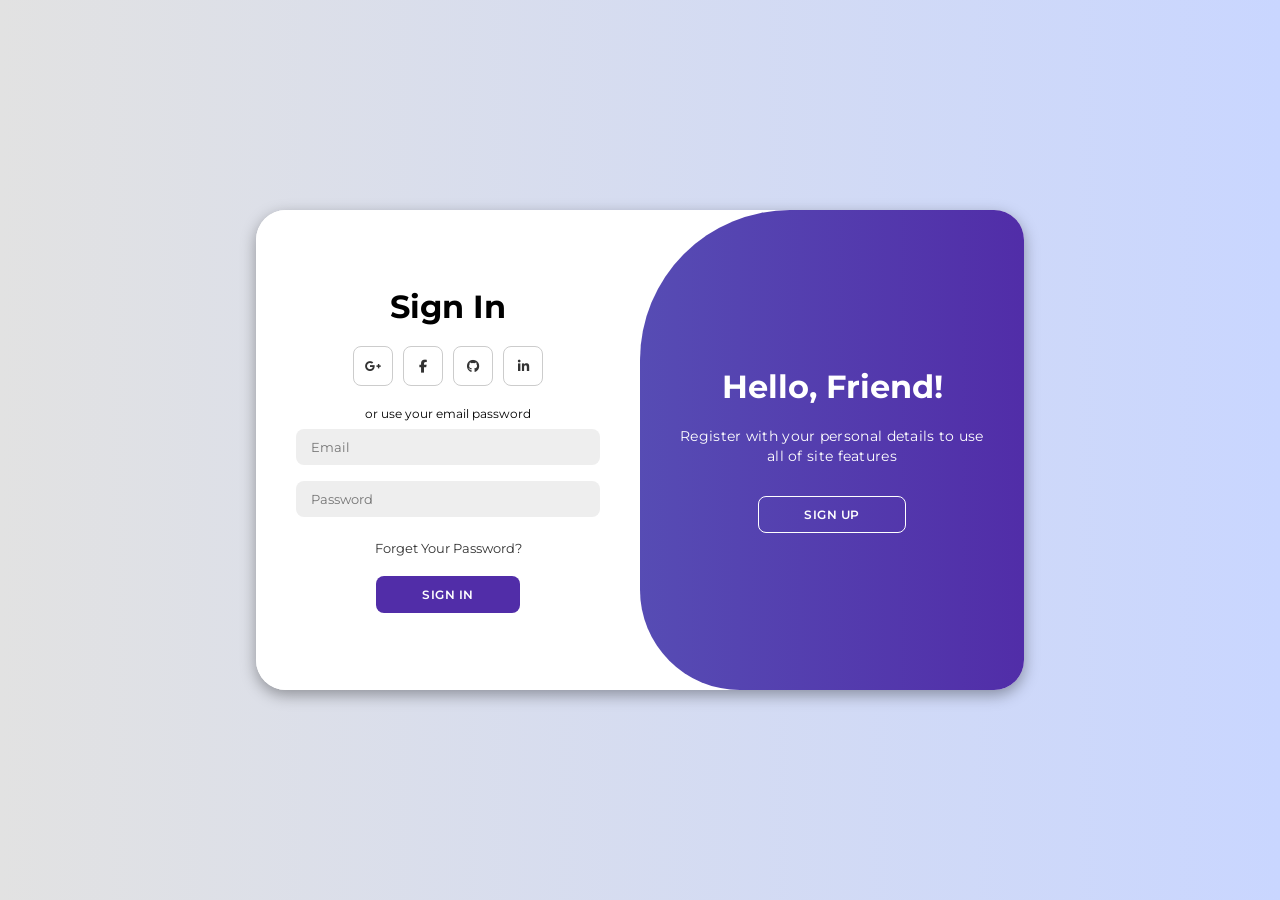
<file: New Designe Folder/index.html>
<!DOCTYPE html>
<html lang="en">

<head>
    <meta charset="UTF-8">
    <meta name="viewport" content="width=device-width, initial-scale=1.0">
    <link rel="stylesheet" href="https://cdnjs.cloudflare.com/ajax/libs/font-awesome/6.4.2/css/all.min.css">
    <link rel="stylesheet" href="style.css">
    <title>Modern Login Page | AsmrProg</title>
</head>

<body>

    <div class="container" id="container">
        <div class="form-container sign-up">
            <form>
                <h1>Create Account</h1>
                <div class="social-icons">
                    <a href="#" class="icon"><i class="fa-brands fa-google-plus-g"></i></a>
                    <a href="#" class="icon"><i class="fa-brands fa-facebook-f"></i></a>
                    <a href="#" class="icon"><i class="fa-brands fa-github"></i></a>
                    <a href="#" class="icon"><i class="fa-brands fa-linkedin-in"></i></a>
                </div>
                <span>or use your email for registeration</span>
                <input type="text" placeholder="Name">
                <input type="email" placeholder="Email">
                <input type="password" placeholder="Password">
                <button>Sign Up</button>
            </form>
        </div>
        <div class="form-container sign-in">
            <form>
                <h1>Sign In</h1>
                <div class="social-icons">
                    <a href="#" class="icon"><i class="fa-brands fa-google-plus-g"></i></a>
                    <a href="#" class="icon"><i class="fa-brands fa-facebook-f"></i></a>
                    <a href="#" class="icon"><i class="fa-brands fa-github"></i></a>
                    <a href="#" class="icon"><i class="fa-brands fa-linkedin-in"></i></a>
                </div>
                <span>or use your email password</span>
                <input type="email" placeholder="Email">
                <input type="password" placeholder="Password">
                <a href="#">Forget Your Password?</a>
                <button>Sign In</button>
            </form>
        </div>
        <div class="toggle-container">
            <div class="toggle">
                <div class="toggle-panel toggle-left">
                    <h1>Welcome Back!</h1>
                    <p>Enter your personal details to use all of site features</p>
                    <button type="button" class="hidden" id="login">Sign In</button>
                </div>
                <div class="toggle-panel toggle-right">
                    <h1>Hello, Friend!</h1>
                    <p>Register with your personal details to use all of site features</p>
                  <button type="button" class="hidden" id="register">Sign Up</button>
                </div>
            </div>
        </div>
    </div>

    <script src="script.js"></script>
</body>

</html>
</file>
<file: New Designe Folder/style.css>
﻿@import url('https://fonts.googleapis.com/css2?family=Montserrat:wght@300;400;500;600;700&display=swap');

*{
    margin: 0;
    padding: 0;
    box-sizing: border-box;
    font-family: 'Montserrat', sans-serif;
}

body{
    background-color: #c9d6ff;
    background: linear-gradient(to right, #e2e2e2, #c9d6ff);
    display: flex;
    align-items: center;
    justify-content: center;
    flex-direction: column;
    height: 100vh;
}

.container{
    background-color: #fff;
    border-radius: 30px;
    box-shadow: 0 5px 15px rgba(0, 0, 0, 0.35);
    position: relative;
    overflow: hidden;
    width: 768px;
    max-width: 100%;
    min-height: 480px;
}

.container p{
    font-size: 14px;
    line-height: 20px;
    letter-spacing: 0.3px;
    margin: 20px 0;
}

.container span{
    font-size: 12px;
}

.container a{
    color: #333;
    font-size: 13px;
    text-decoration: none;
    margin: 15px 0 10px;
}

.container button{
    background-color: #512da8;
    color: #fff;
    font-size: 12px;
    padding: 10px 45px;
    border: 1px solid transparent;
    border-radius: 8px;
    font-weight: 600;
    letter-spacing: 0.5px;
    text-transform: uppercase;
    margin-top: 10px;
    cursor: pointer;
}

.container button.hidden{
    background-color: transparent;
    border-color: #fff;
}

.container form{
    background-color: #fff;
    display: flex;
    align-items: center;
    justify-content: center;
    flex-direction: column;
    padding: 0 40px;
    height: 100%;
}

.container input{
    background-color: #eee;
    border: none;
    margin: 8px 0;
    padding: 10px 15px;
    font-size: 13px;
    border-radius: 8px;
    width: 100%;
    outline: none;
}

.form-container{
    position: absolute;
    top: 0;
    height: 100%;
    transition: all 0.6s ease-in-out;
}

.sign-in{
    left: 0;
    width: 50%;
    z-index: 2;
}

.container.active .sign-in{
    transform: translateX(100%);
}

.sign-up{
    left: 0;
    width: 50%;
    opacity: 0;
    z-index: 1;
}

.container.active .sign-up{
    transform: translateX(100%);
    opacity: 1;
    z-index: 5;
    animation: move 0.6s;
}

@keyframes move{
    0%, 49.99%{
        opacity: 0;
        z-index: 1;
    }
    50%, 100%{
        opacity: 1;
        z-index: 5;
    }
}

.social-icons{
    margin: 20px 0;
}

.social-icons a{
    border: 1px solid #ccc;
    border-radius: 20%;
    display: inline-flex;
    justify-content: center;
    align-items: center;
    margin: 0 3px;
    width: 40px;
    height: 40px;
}

.toggle-container{
    position: absolute;
    top: 0;
    left: 50%;
    width: 50%;
    height: 100%;
    overflow: hidden;
    transition: all 0.6s ease-in-out;
    border-radius: 150px 0 0 100px;
    z-index: 1000;
}

.container.active .toggle-container{
    transform: translateX(-100%);
    border-radius: 0 150px 100px 0;
}

.toggle{
    background-color: #512da8;
    height: 100%;
    background: linear-gradient(to right, #5c6bc0, #512da8);
    color: #fff;
    position: relative;
    left: -100%;
    height: 100%;
    width: 200%;
    transform: translateX(0);
    transition: all 0.6s ease-in-out;
}

.container.active .toggle{
    transform: translateX(50%);
}

.toggle-panel{
    position: absolute;
    width: 50%;
    height: 100%;
    display: flex;
    align-items: center;
    justify-content: center;
    flex-direction: column;
    padding: 0 30px;
    text-align: center;
    top: 0;
    transform: translateX(0);
    transition: all 0.6s ease-in-out;
}

.toggle-left{
    transform: translateX(-200%);
}

.container.active .toggle-left{
    transform: translateX(0);
}

.toggle-right{
    right: 0;
    transform: translateX(0);
}

.container.active .toggle-right{
    transform: translateX(200%);
}
</file>
